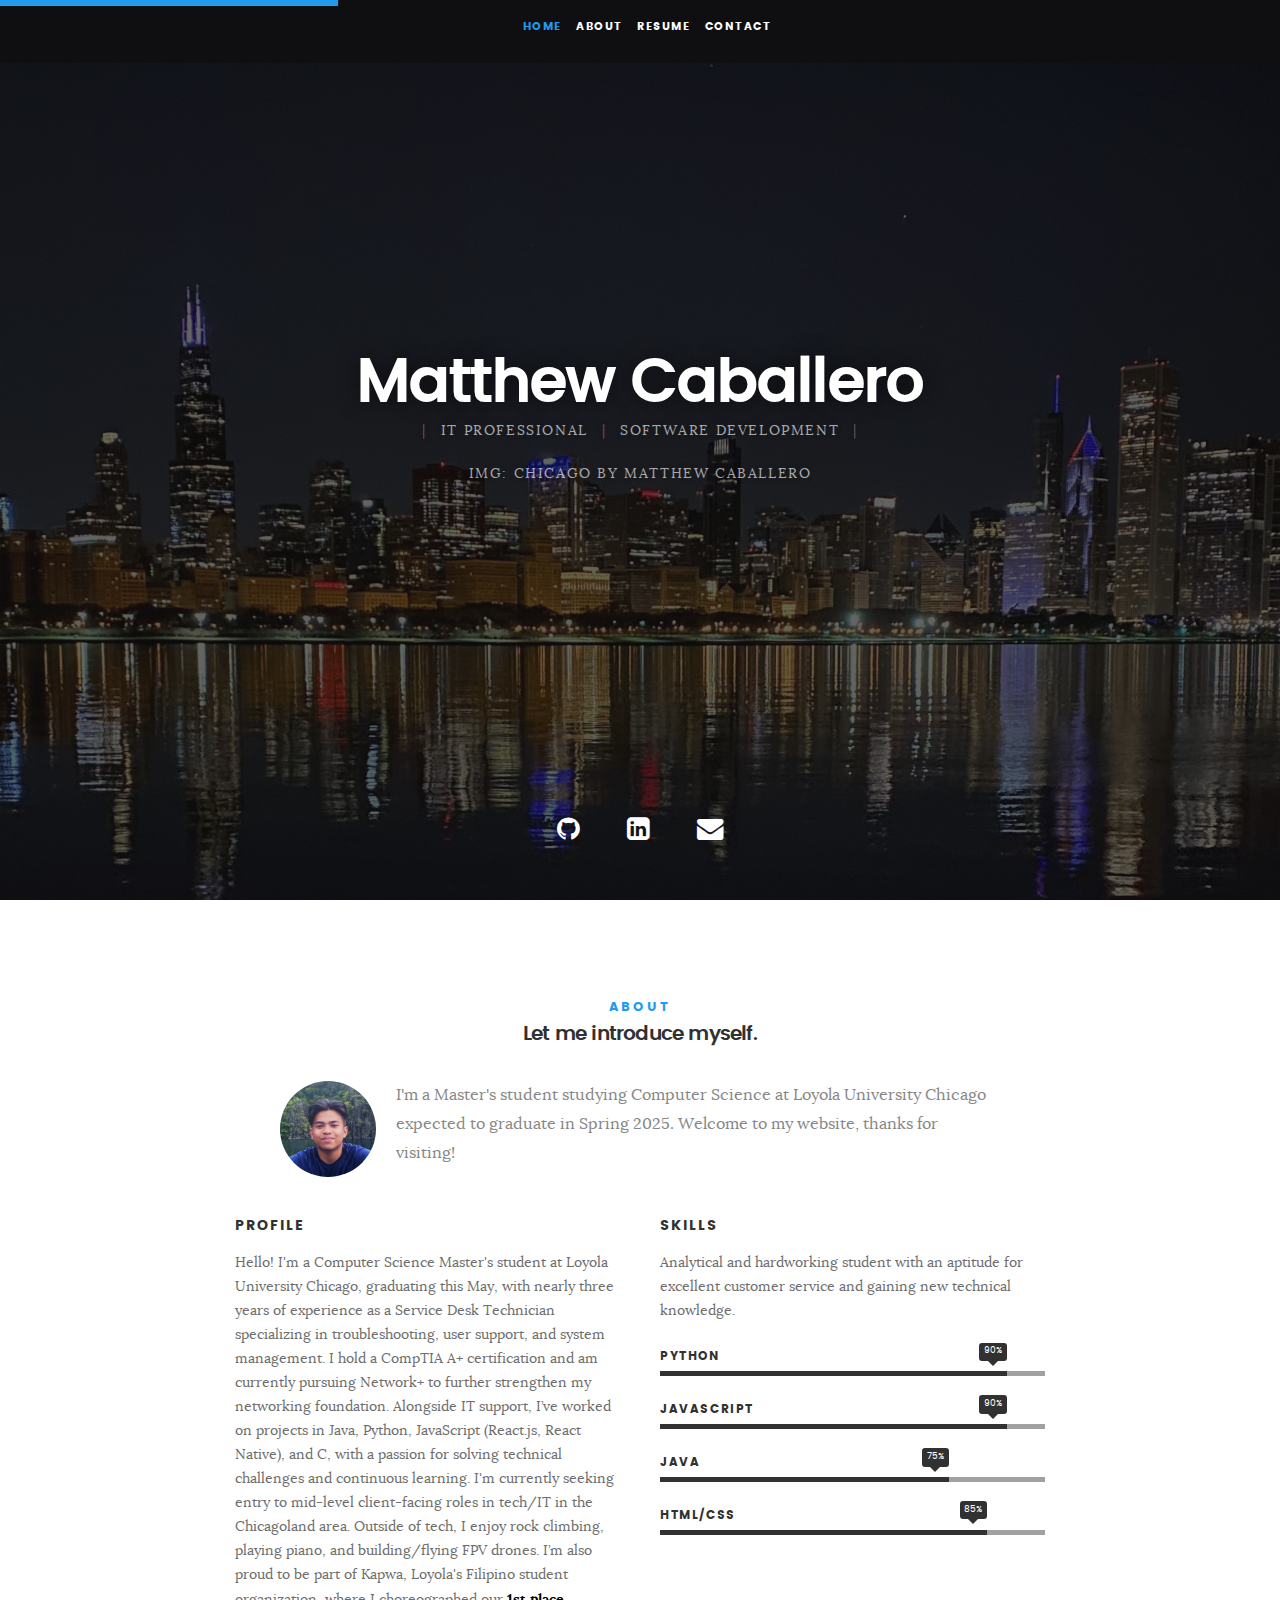
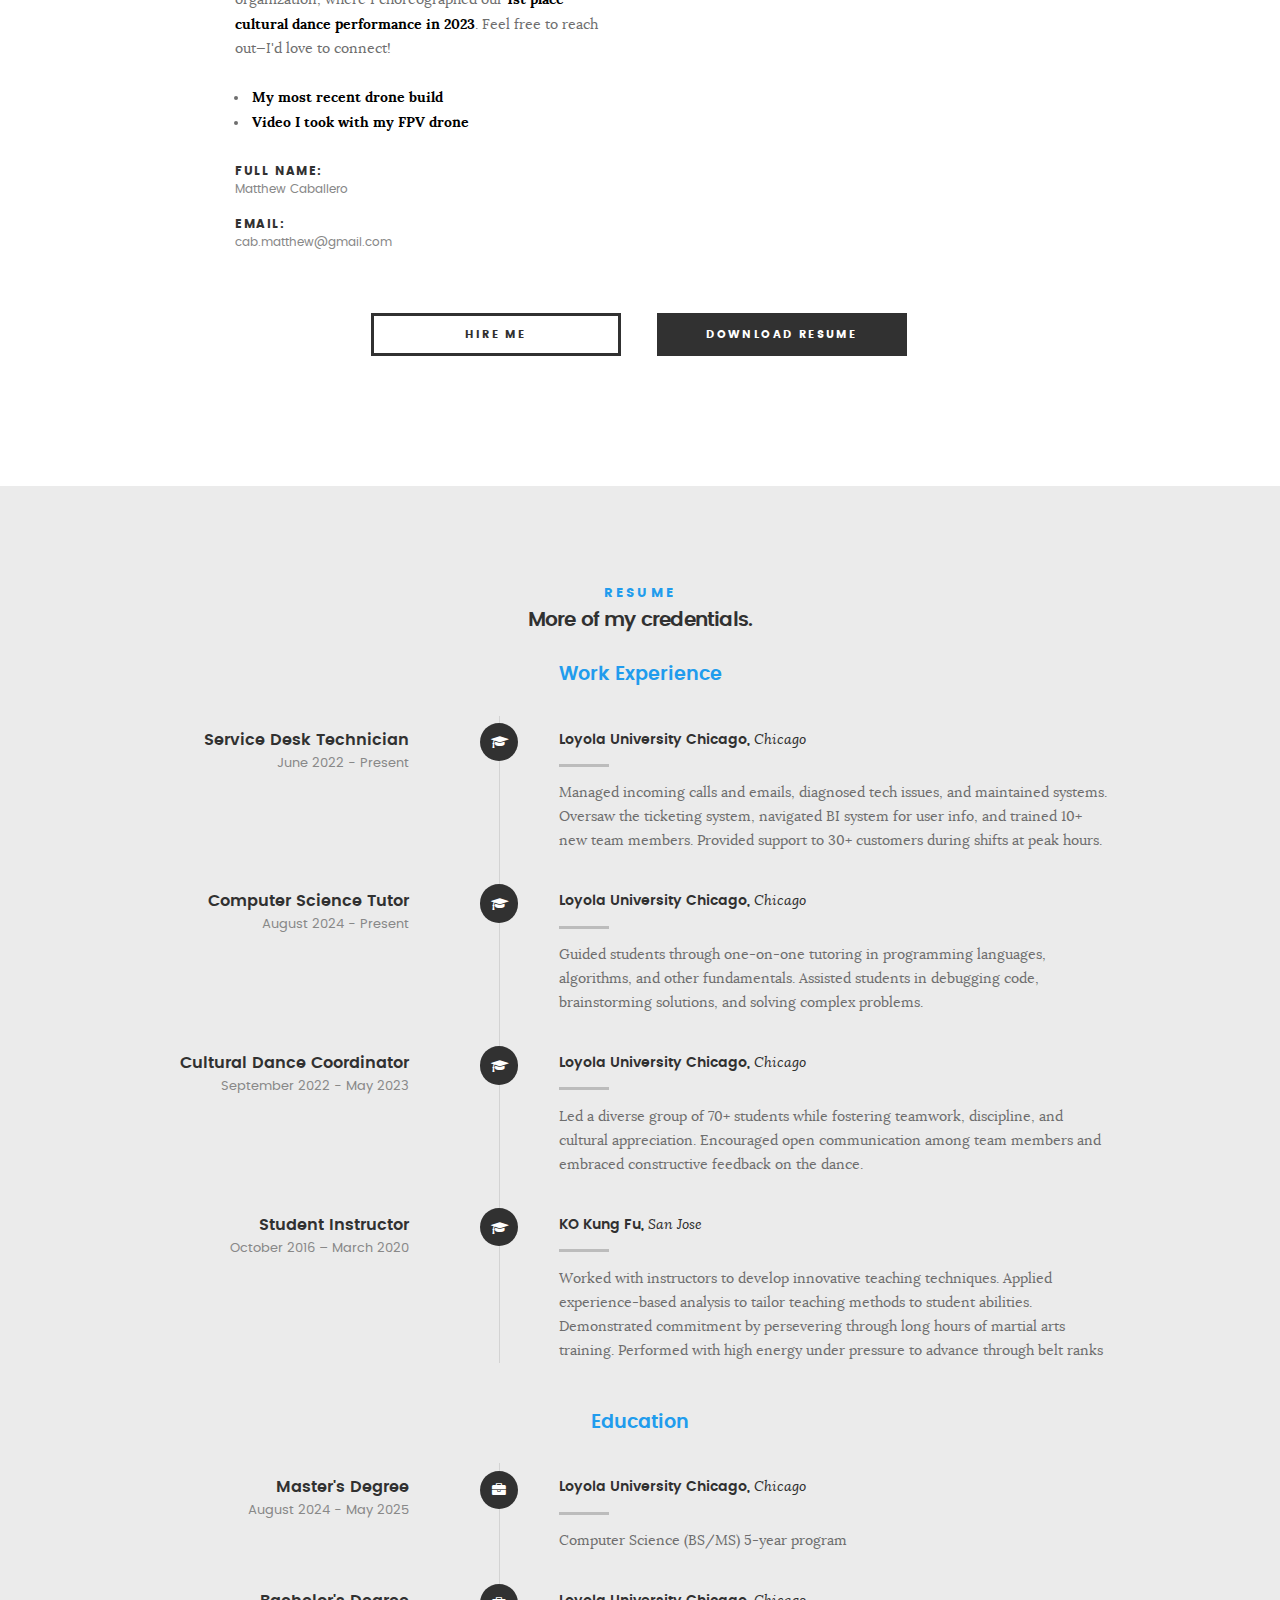
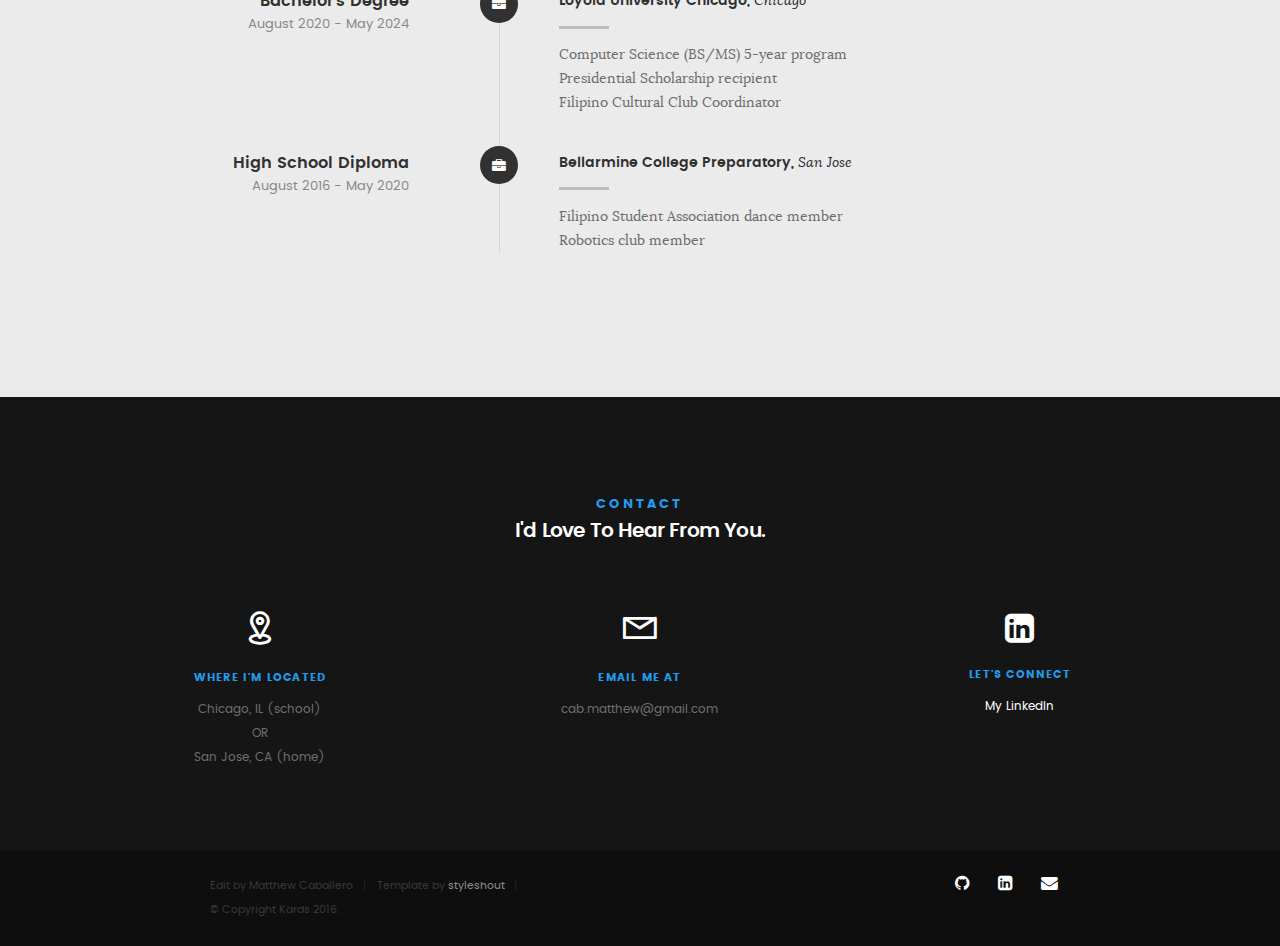
<file: index.html>
<!DOCTYPE html>
<!--[if IE 8 ]><html class="no-js oldie ie8" lang="en"> <![endif]-->
<!--[if IE 9 ]><html class="no-js oldie ie9" lang="en"> <![endif]-->
<!--[if (gte IE 9)|!(IE)]><!--><html class="no-js" lang="en"> <!--<![endif]-->
<head>

   <!--- basic page needs
   ================================================== -->
   <meta charset="utf-8">
	<title>Matthew Caballero</title>
	<meta name="description" content="">  
	<meta name="author" content="">

   <!-- mobile specific metas
   ================================================== -->
	<meta name="viewport" content="width=device-width, initial-scale=1, maximum-scale=1, height=device-height">

 	<!-- CSS
   ================================================== -->
   <link rel="stylesheet" href="css/base.css">  
   <link rel="stylesheet" href="css/main.css">
   <link rel="stylesheet" href="css/vendor.css">     

   <!-- script
   ================================================== -->   
	<script src="js/modernizr.js"></script>
	<script src="js/pace.min.js"></script>

   <!-- favicons
	================================================== -->
	<link rel="icon" type="image/png" href="turtle c.png">

</head>

<body id="top">

	<!-- header 
   ================================================== -->
   <header>   	
   	<div class="row">

   		<!-- <div class="top-bar"> -->
   			<!-- <a class="menu-toggle" href="#"><span>Menu</span></a> -->

	   		<!-- <div class="logo"> -->
		         <!-- <a href="index.html">KARDS</a> -->
		      <!-- </div>		       -->

		   	<nav id="main-nav-wrap">
					<ul class="main-navigation">
						<li class="current"><a class="smoothscroll"  href="#intro" title="">Home</a></li>
						<li><a class="smoothscroll"  href="#about" title="">About</a></li>
						<li><a class="smoothscroll"  href="#resume" title="">Resume</a></li>
						<!-- <li><a class="smoothscroll"  href="#portfolio" title="">Projects & Activities</a></li> -->
						<!-- <li><a class="smoothscroll"  href="#services" title="">Services</a></li>					 -->
						<li><a class="smoothscroll"  href="#contact" title="">Contact</a></li>	
					</ul>
				</nav>    		
   		<!-- </div> /top-bar  -->
   		
   	</div> <!-- /row --> 		
   </header> <!-- /header -->

	<!-- intro section
   ================================================== -->
   <section id="intro">   

   	<div class="intro-overlay"></div>	

   	<div class="intro-content">
   		<div class="row">

   			<div class="col-twelve">

	   			<h1>Matthew Caballero</h1>

	   			<p class="intro-position">
	   				<span>It Professional</span>
	   				<span>Software Development</span> 
	   			</p>
				<p class="intro-position">IMG: Chicago by Matthew Caballero</p>

	   		</div>  
   			
   		</div>   		 		
   	</div> <!-- /intro-content --> 

	
   	<ul class="intro-social">        
		<li><a target="_blank" href="https://github.com/cabmatthew"><i class="fa fa-github"></i></a></li>
		<li><a target="_blank" href="https://www.linkedin.com/in/matthew-caballero-734612210/"><i class="fa fa-linkedin-square"></i></a></li>
		<li><a target="_blank" href="mailto:cabmatthew@gmail.com"><i class="fa fa-envelope"></i></a></li>
      </ul> <!-- /intro-social -->      	

   </section> <!-- /intro -->


   <!-- about section
   ================================================== -->
   <section id="about">  

   	<div class="row section-intro">
   		<div class="col-twelve">

   			<h5>About</h5>
   			<h1>Let me introduce myself.</h1>

   			<div class="intro-info">

   				<img src="images/profile-pic.jpg" alt="Profile Picture">

   				<p class="lead" id="matt-bio">I'm a Master's student studying Computer Science at Loyola University Chicago expected to graduate in Spring 2025. Welcome to my website, thanks for visiting!</p>
   			</div>   			

   		</div>   		
   	</div> <!-- /section-intro -->

   	<div class="row about-content">

   		<div class="col-six tab-full">

   			<h3>Profile</h3>
   			<p>
				Hello! I'm a Computer Science Master's student at Loyola University Chicago, graduating this May, with nearly three years of experience as a Service Desk Technician specializing in troubleshooting, user support, and system management. I hold a CompTIA A+ certification and am currently pursuing Network+ to further strengthen my networking foundation. Alongside IT support, I’ve worked on projects in Java, Python, JavaScript (React.js, React Native), and C, with a passion for solving technical challenges and continuous learning. I'm currently seeking entry to mid-level client-facing roles in tech/IT in the Chicagoland area. Outside of tech, I enjoy rock climbing, playing piano, and building/flying FPV drones. I’m also proud to be part of Kapwa, Loyola's Filipino student organization, where I choreographed our <a target="_blank" href="https://youtu.be/0oPxiVbLs-E?si=hNJhaUFO_tsx75qA"><strong>1st place cultural dance performance in 2023</strong></a>. Feel free to reach out—I'd love to connect!
			</p>
				
			<p>
				<ul>
					<li><a target="_blank" href="https://rotorbuilds.com/build/31674"><strong>My most recent drone build</strong></a></li>

					<li><a target="_blank" href="https://www.youtube.com/watch?v=Br_KBZSzTB0&t=3s&ab_channel=MatthewCaballero"><strong>Video I took with my FPV drone</strong></a></li>
			</ul>
			</p>

   			<ul class="info-list">
   				<li>
   					<strong>Full name:</strong>
   					<span>Matthew Caballero</span>
   				</li>
   				<li>
   					<strong>Email:</strong>
   					<span>cab.matthew@gmail.com</span>
   				</li>

   			</ul> <!-- /info-list -->

   		</div>

   		<div class="col-six tab-full">

   			<h3>Skills</h3>
   			<p>Analytical and hardworking student with an aptitude for excellent customer service and gaining new technical knowledge.</p>

				<ul class="skill-bars">
				   <li>
				   	<div class="progress percent90"><span>90%</span></div>
				   	<strong>Python</strong>
				   </li>
				   <li>
				   	<div class="progress percent90"><span>90%</span></div>
				   	<strong>JavaScript</strong>
				   </li>
				   <li>
				   	<div class="progress percent75"><span>75%</span></div>
				   	<strong>Java</strong>
				   </li>
				   <li>
				   	<div class="progress percent85"><span>85%</span></div>
				   	<strong>HTML/CSS</strong>
				   </li>
      
				</ul> <!-- /skill-bars -->		

   		</div>

   	</div>

   	<div class="row button-section">
   		<div class="col-twelve">
   			<a href="#contact" title="Hire Me" class="button stroke smoothscroll">Hire Me</a>
   			<a href="MatthewCaballero_Resume.pdf" download="My Resume" title="Download Resume" class="button button-primary">Download Resume</a>
   		</div>   		
   	</div>

   </section> <!-- /process-->    


   <!-- resume Section
   ================================================== -->
	<section id="resume" class="grey-section">

		<div class="row section-intro">
   		<div class="col-twelve">

   			<h5>Resume</h5>
   			<h1>More of my credentials.</h1>
<!-- 
   			<p class="lead">Lorem ipsum Do commodo in proident enim in dolor cupidatat adipisicing dolore officia nisi aliqua incididunt Ut veniam lorem ipsum Consectetur ut in in eu do.</p> -->

   		</div>   		
   	</div> <!-- /section-intro--> 

   	<div class="row resume-timeline">

   		<div class="col-twelve resume-header">

   			<h2>Work Experience</h2>

   		</div> <!-- /resume-header -->

   		<div class="col-twelve">

   			<div class="timeline-wrap">

   				<div class="timeline-block">

	   				<div class="timeline-ico">
	   					<i class="fa fa-graduation-cap"></i>
	   				</div>

	   				<div class="timeline-header">
	   					<h3>Service Desk Technician</h3>
	   					<p>June 2022 - Present</p>
	   				</div>

	   				<div class="timeline-content">
	   					<h4>Loyola University Chicago, <em>Chicago</em></h4>
	   					<p>Managed incoming calls and emails, diagnosed tech issues, and maintained systems. Oversaw the ticketing system, navigated BI system for user info, and trained 10+ new team members. Provided support to 30+ customers during shifts at peak hours.
							</p>
	   				</div>

	   			</div> <!-- /timeline-block -->

				   <div class="timeline-block">

					<div class="timeline-ico">
						<i class="fa fa-graduation-cap"></i>
					</div>

					<div class="timeline-header">
						<h3>Computer Science Tutor</h3>
						<p>August 2024 - Present</p>
					</div>

					<div class="timeline-content">
						<h4>Loyola University Chicago, <em>Chicago</em></h4>
						<p>Guided students through one-on-one tutoring in programming languages, algorithms, and other fundamentals. Assisted students in debugging code, brainstorming solutions, and solving complex problems.
							
						 
						 </p>
					</div>

				</div> <!-- /timeline-block -->

	   			<div class="timeline-block">

	   				<div class="timeline-ico">
	   					<i class="fa fa-graduation-cap"></i>
	   				</div>

	   				<div class="timeline-header">
	   					<h3>Cultural Dance Coordinator</h3>
	   					<p>September 2022 - May 2023</p>
	   				</div>

	   				<div class="timeline-content">
	   					<h4>Loyola University Chicago, <em>Chicago</em></h4>
	   					<p>Led a diverse group of 70+ students while fostering teamwork, discipline, and cultural appreciation. Encouraged open communication among team members and embraced constructive feedback on the dance.
							
							</p>
	   				</div>

	   			</div> <!-- /timeline-block -->

	   			<div class="timeline-block">

	   				<div class="timeline-ico">
	   					<i class="fa fa-graduation-cap"></i>
	   				</div>

	   				<div class="timeline-header">
	   					<h3>Student Instructor</h3>
	   					<p>October 2016 – March 2020</p>
	   				</div>

	   				<div class="timeline-content">
	   					<h4>KO Kung Fu, <em>San Jose</em></h4>
	   					<p>Worked with instructors to develop innovative teaching techniques. Applied experience-based analysis to tailor teaching methods to student abilities. Demonstrated commitment by persevering through long hours of martial arts training. Performed with high energy under pressure to advance through belt ranks
							
							</p>
	   				</div>

	   			</div> <!-- /timeline-block -->

   			</div> <!-- /timeline-wrap -->   			

   		</div> <!-- /col-twelve -->
   		
   	</div> <!-- /resume-timeline -->
   	
   	<div class="row resume-timeline">

   		<div class="col-twelve resume-header">

   			<h2>Education</h2>

   		</div> <!-- /resume-header -->

   		<div class="col-twelve">

   			<div class="timeline-wrap">

   				<div class="timeline-block">

	   				<div class="timeline-ico">
	   					<i class="fa fa-briefcase"></i>
	   				</div>

	   				<div class="timeline-header">
	   					<h3>Master's Degree</h3>
	   					<p>August 2024 - May 2025</p>
	   				</div>

	   				<div class="timeline-content">
	   					<h4>Loyola University Chicago, <em>Chicago</em></h4>
	   					<p>Computer Science (BS/MS) 5-year program</p>
	   				</div>

	   			</div> <!-- /timeline-block -->

	   			<div class="timeline-block">

	   				<div class="timeline-ico">
	   					<i class="fa fa-briefcase"></i>
	   				</div>

	   				<div class="timeline-header">
	   					<h3>Bachelor's Degree</h3>
	   					<p>August 2020 - May 2024</p>
	   				</div>

	   				<div class="timeline-content">
	   					<h4>Loyola University Chicago, <em>Chicago</em></h4>
	   					<p>Computer Science (BS/MS) 5-year program <br>
							Presidential Scholarship recipient <br>
							Filipino Cultural Club Coordinator  <br>
							</p>
	   				</div>

	   			</div> <!-- /timeline-block -->

	   			<div class="timeline-block">

	   				<div class="timeline-ico">
	   					<i class="fa fa-briefcase"></i>
	   				</div>

	   				<div class="timeline-header">
	   					<h3>High School Diploma</h3>
	   					<p>August 2016 - May 2020</p>
	   				</div>

	   				<div class="timeline-content">
	   					<h4>Bellarmine College Preparatory, <em>San Jose</em></h4>
	   					<p>Filipino Student Association dance member <br>
Robotics club member
</p>
	   				</div>

	   			</div> <!-- /timeline-block -->

   			</div> <!-- /timeline-wrap -->   			

   		</div> <!-- /col-twelve -->
   		
   	</div> <!-- /resume-timeline -->
		
	</section> <!-- /features -->




	

	
	

	
   <!-- contact
   ================================================== -->
	<section id="contact">

		<div class="row section-intro">
   		<div class="col-twelve">

   			<h5>Contact</h5>
   			<h1>I'd Love To Hear From You.</h1>

   		

   		</div> 
   	</div> <!-- /section-intro -->

   	<div class="row contact-form">

   		<div class="col-twelve">

            

            <!-- contact-warning -->
            <div id="message-warning">            	
            </div>            
            <!-- contact-success -->
      		<div id="message-success">
               <i class="fa fa-check"></i>Your message was sent, thank you!<br>
      		</div>

         </div> <!-- /col-twelve -->
   		
   	</div> <!-- /contact-form -->

   	<div class="row contact-info">

   		<div class="col-four tab-full">

   			<div class="icon">
   				<i class="icon-pin"></i>
   			</div>

   			<h5>Where I'm located</h5>

   			<p>
            Chicago, IL (school)<br>
			OR <br>
			San Jose, CA (home)
            </p>

   		</div>

   		<div class="col-four tab-full collapse">

   			<div class="icon">
   				<i class="icon-mail"></i>
   			</div>

   			<h5>Email Me At</h5>

   			<p>cab.matthew@gmail.com		     
			   </p>

   		</div>

   		<div class="col-four tab-full">
			<div class="icon">
				<a id="link" target="_blank"><i class="fa fa-linkedin-square"></i></a>
   			</div>
			<h5>Let's Connect</h5>

   			<p><a id="linklink" target="_blank" href="https://www.linkedin.com/in/matthew-caballero-734612210/">My LinkedIn</a>
			   </p>
			   
   		</div>
   		
   	</div> <!-- /contact-info -->
		
	</section> <!-- /contact -->


   <!-- footer
   ================================================== -->

   <footer>
     	<div class="row">

     		<div class="col-six tab-full pull-right social">

     			<ul class="footer-social">        
			      <li><a target="_blank" href="https://github.com/cabmatthew"><i class="fa fa-github"></i></a></li>
			      <li><a target="_blank" href="https://www.linkedin.com/in/matthew-caballero-734612210/"><i class="fa fa-linkedin-square"></i></a></li>
			      <li><a target="_blank" href="mailto:cabmatthew@gmail.com"><i class="fa fa-envelope"></i></a></li>
			   </ul> 
	      		
	      </div>

      	<div class="col-six tab-full">
	      	<div id="copee" class="copyright">
		        	
		        	<span>Edit by Matthew Caballero</span>
					<span>Template by <a href="http://www.styleshout.com/">styleshout</a></span>
				<span>© Copyright Kards 2016.</span> 	         	
		         </div>		                  
	      	</div>

	      	<div id="go-top">
		         <a class="smoothscroll" title="Back to Top" href="#top"><i class="fa fa-long-arrow-up"></i></a>
		      </div>

      	</div> <!-- /row -->     	
   </footer>  

   <div id="preloader"> 
    	<div id="loader"></div>
   </div> 

   <!-- Java Script
   ================================================== --> 
   <script src="js/jquery-2.1.3.min.js"></script>
   <script src="js/plugins.js"></script>
   <script src="js/main.js"></script>

</body>

</html>
</file>
<file: css/base.css>
/**
 * =================================================================== 
 *
 *  Kards v1.0 Base Stylesheet
 *  url: styleshout.com
 *  03-01-2016
 *  ------------------------------------------------------------------
 *  TOC:
 *  01. reset
 *  02. basic/base setup styles
 *  03. grid
 *  04. MISC
 *
 * =================================================================== 
 */

/** 
 * ===================================================================
 * 01. reset - normalize.css v3.0.2 | MIT License | git.io/normalize
 *
 * ------------------------------------------------------------------- 
 */
html {
	font-family: sans-serif;
	-ms-text-size-adjust: 100%;
	-webkit-text-size-adjust: 100%;
}

body {
	margin: 0;
}

article,
aside,
details,
figcaption,
figure,
footer,
header,
hgroup,
main,
menu,
nav,
section,
summary {
	display: block;
}

audio,
canvas,
progress,
video {
	display: inline-block;
	vertical-align: baseline;
}

audio:not([controls]) {
	display: none;
	height: 0;
}

[hidden],
template {
	display: none;
}

a {
	background: transparent;
}

a:active,
a:hover {
	outline: 0;
}

abbr[title] {
	border-bottom: 1px dotted;
}

b,
strong {
	font-weight: bold;
}

dfn {
	font-style: italic;
}

h1 {
	font-size: 2em;
	margin: 0.67em 0;
}

mark {
	background: #ff0;
	color: #000;
}

small {
	font-size: 80%;
}

sub,
sup {
	font-size: 75%;
	line-height: 0;
	position: relative;
	vertical-align: baseline;
}

sup {
	top: -0.5em;
}

sub {
	bottom: -0.25em;
}

img {
	border: 0;
}

svg:not(:root) {
	overflow: hidden;
}

figure {
	margin: 1em 40px;
}

hr {
	-moz-box-sizing: content-box;
	box-sizing: content-box;
	height: 0;
}

pre {
	overflow: auto;
}

code,
kbd,
pre,
samp {
	font-family: monospace, monospace;
	font-size: 1em;
}

button,
input,
optgroup,
select,
textarea {
	color: inherit;
	font: inherit;
	margin: 0;
}

button {
	overflow: visible;
}

button,
select {
	text-transform: none;
}

button,
html input[type="button"],
input[type="reset"],
input[type="submit"] {
	-webkit-appearance: button;
	cursor: pointer;
}

button[disabled],
html input[disabled] {
	cursor: default;
}

button::-moz-focus-inner,
input::-moz-focus-inner {
	border: 0;
	padding: 0;
}

input {
	line-height: normal;
}

input[type="checkbox"],
input[type="radio"] {
	box-sizing: border-box;
	padding: 0;
}

input[type="number"]::-webkit-inner-spin-button,
input[type="number"]::-webkit-outer-spin-button {
	height: auto;
}

input[type="search"] {
	-webkit-appearance: textfield;
	-moz-box-sizing: content-box;
	-webkit-box-sizing: content-box;
	box-sizing: content-box;
}

input[type="search"]::-webkit-search-cancel-button,
input[type="search"]::-webkit-search-decoration {
	-webkit-appearance: none;
}

fieldset {
	border: 1px solid #c0c0c0;
	margin: 0 2px;
	padding: 0.35em 0.625em 0.75em;
}

legend {
	border: 0;
	padding: 0;
}

textarea {
	overflow: auto;
}

optgroup {
	font-weight: bold;
}

table {
	border-collapse: collapse;
	border-spacing: 0;
}

td,
th {
	padding: 0;
}

/** 
 * ===================================================================
 * 02. basic/base setup styles - (_basic.scss)
 *
 * ------------------------------------------------------------------- 
 */
html {
	font-size: 62.5%;
	box-sizing: border-box;
}

*,
*::before,
*::after {
	box-sizing: inherit;
}

body {
	font-weight: normal;
	line-height: 1;
	text-rendering: optimizeLegibility;
	word-wrap: break-word;
	-webkit-overflow-scrolling: touch;
	-webkit-text-size-adjust: none;
}

body,
input,
button {
	-moz-osx-font-smoothing: grayscale;
	-webkit-font-smoothing: antialiased;
}

/**
 * Media - (_basic.scss)
 * ------------------------------------------------------------------- 
 */
img,
video {
	max-width: 100%;
	height: auto;
}

/**
 * Typography resets - (_basic.scss)
 * ------------------------------------------------------------------- 
 */
div,
dl,
dt,
dd,
ul,
ol,
li,
h1,
h2,
h3,
h4,
h5,
h6,
pre,
form,
p,
blockquote,
th,
td {
	margin: 0;
	padding: 0;
}

h1,
h2,
h3,
h4,
h5,
h6 {
	-webkit-font-variant-ligatures: common-ligatures;
	-moz-font-variant-ligatures: common-ligatures;
	font-variant-ligatures: common-ligatures;
	text-rendering: optimizeLegibility;
}

em,
i {
	font-style: italic;
	line-height: inherit;
}

strong,
b {
	font-weight: bold;
	line-height: inherit;
}

small {
	font-size: 60%;
	line-height: inherit;
}

ol,
ul {
	list-style: none;
}

li {
	display: block;
}

/**
 * links - (_basic.scss)
 * ------------------------------------------------------------------- 
 */
a {
	text-decoration: none;
	line-height: inherit;
}

a img {
	border: none;
}

/**
 * inputs - (_basic.scss)
 * ------------------------------------------------------------------- 
 */
fieldset {
	margin: 0;
	padding: 0;
}

input[type="email"],
input[type="number"],
input[type="search"],
input[type="text"],
input[type="tel"],
input[type="url"],
input[type="password"],
textarea {
	-webkit-appearance: none;
	-moz-appearance: none;
	-ms-appearance: none;
	-o-appearance: none;
	appearance: none;
}

/** 
 * ===================================================================
 * 03. grid - (_grid.scss)
 *
 * ------------------------------------------------------------------- 
 */
.row {
	width: 94%;
	max-width: 1140px;
	margin: 0 auto;
}

.row:before,
.row:after {
	content: "";
	display: table;
}

.row:after {
	clear: both;
}

.row .row {
	width: auto;
	max-width: none;
	margin-left: -20px;
	margin-right: -20px;
}

[class*="col-"],
.bgrid {
	float: left;
}

[class*="col-"] + [class*="col-"].end {
	float: right;
}

[class*="col-"] {
	padding: 0 20px;
}

.col-one {
	width: 8.33333%;
}

.col-two,
.col-1-6 {
	width: 16.66667%;
}

.col-three,
.col-1-4 {
	width: 25%;
}

.col-four,
.col-1-3 {
	width: 33.33333%;
}

.col-five {
	width: 41.66667%;
}

.col-six,
.col-1-2 {
	width: 50%;
}

.col-seven {
	width: 58.33333%;
}

.col-eight,
.col-2-3 {
	width: 66.66667%;
}

.col-nine,
.col-3-4 {
	width: 75%;
}

.col-ten,
.col-5-6 {
	width: 83.33333%;
}

.col-eleven {
	width: 91.66667%;
}

.col-twelve,
.col-full {
	width: 100%;
}

/**
 * small screens - (_grid.scss)
 * --------------------------------------------------------------- 
 */
@media screen and (max-width:1024px) {
	.row .row {
		margin-left: -18px;
		margin-right: -18px;
	}

	[class*="col-"] {
		padding: 0 18px;
	}

}

/**
 * tablets - (_grid.scss)
 * --------------------------------------------------------------- 
 */
@media screen and (max-width:768px) {
	.row {
		width: auto;
		padding-left: 30px;
		padding-right: 30px;
	}

	.row .row {
		padding-left: 0;
		padding-right: 0;
		margin-left: -15px;
		margin-right: -15px;
	}

	[class*="col-"] {
		padding: 0 15px;
	}

	.tab-1-4 {
		width: 25%;
	}

	.tab-1-3 {
		width: 33.33333%;
	}

	.tab-1-2 {
		width: 50%;
	}

	.tab-2-3 {
		width: 66.66667%;
	}

	.tab-3-4 {
		width: 75%;
	}

	.tab-full {
		width: 100%;
	}

}

/**
 * large mobile devices - (_grid.scss)
 * --------------------------------------------------------------- 
 */
@media screen and (max-width:600px) {
	.row {
		padding-left: 25px;
		padding-right: 25px;
	}

	.row .row {
		margin-left: -10px;
		margin-right: -10px;
	}

	[class*="col-"] {
		padding: 0 10px;
	}

	.mob-1-4 {
		width: 25%;
	}

	.mob-1-2 {
		width: 50%;
	}

	.mob-3-4 {
		width: 75%;
	}

	.mob-full {
		width: 100%;
	}

}

/**
 * small mobile devices - (_grid.scss)
 * --------------------------------------------------------------- 
 */
@media screen and (max-width:400px) {
	.row .row {
		padding-left: 0;
		padding-right: 0;
		margin-left: 0;
		margin-right: 0;
	}

	[class*="col-"] {
		width: 100% !important;
		float: none !important;
		clear: both !important;
		margin-left: 0;
		margin-right: 0;
		padding: 0;
	}

	[class*="col-"] + [class*="col-"].end {
		float: none;
	}

}

/** 
 * ===================================================================
 * block grids - (_grid.scss)
 *
 * ------------------------------------------------------------------- 
 */
[class*="block-"]:before,
[class*="block-"]:after {
	content: "";
	display: table;
}

[class*="block-"]:after {
	clear: both;
}

.block-1-6 .bgrid {
	width: 16.66667%;
}

.block-1-4 .bgrid {
	width: 25%;
}

.block-1-3 .bgrid {
	width: 33.33333%;
}

.block-1-2 .bgrid {
	width: 50%;
}

/**
 * Clearing for block grid columns. Allow columns with 
 * different heights to align properly.
 */
.block-1-6 .bgrid:nth-child(6n+1),
.block-1-4 .bgrid:nth-child(4n+1),
.block-1-3 .bgrid:nth-child(3n+1),
.block-1-2 .bgrid:nth-child(2n+1) {
	clear: both;
}

/**
 * small screens - (_grid.scss)
 * --------------------------------------------------------------- 
 */
@media screen and (max-width:1024px) {
	.block-s-1-6 .bgrid {
		width: 16.66667%;
	}

	.block-s-1-4 .bgrid {
		width: 25%;
	}

	.block-s-1-3 .bgrid {
		width: 33.33333%;
	}

	.block-s-1-2 .bgrid {
		width: 50%;
	}

	.block-s-full .bgrid {
		width: 100%;
		clear: both;
	}

	[class*="block-s-"] .bgrid:nth-child(n) {
		clear: none;
	}

	.block-s-1-6 .bgrid:nth-child(6n+1),
	.block-s-1-4 .bgrid:nth-child(4n+1),
	.block-s-1-3 .bgrid:nth-child(3n+1),
	.block-s-1-2 .bgrid:nth-child(2n+1) {
		clear: both;
	}

}

/**
 * tablets - (_grid.scss)
 * --------------------------------------------------------------- 
 */
@media screen and (max-width:768px) {
	.block-tab-1-6 .bgrid {
		width: 16.66667%;
	}

	.block-tab-1-4 .bgrid {
		width: 25%;
	}

	.block-tab-1-3 .bgrid {
		width: 33.33333%;
	}

	.block-tab-1-2 .bgrid {
		width: 50%;
	}

	.block-tab-full .bgrid {
		width: 100%;
		clear: both;
	}

	[class*="block-tab-"] .bgrid:nth-child(n) {
		clear: none;
	}

	.block-tab-1-6 .bgrid:nth-child(6n+1),
	.block-tab-1-4 .bgrid:nth-child(4n+1),
	.block-tab-1-3 .bgrid:nth-child(3n+1),
	.block-tab-1-2 .bgrid:nth-child(2n+1) {
		clear: both;
	}

}

/**
 * large mobile devices - (_grid.scss)
 * --------------------------------------------------------------- 
 */
@media screen and (max-width:600px) {
	.block-mob-1-6 .bgrid {
		width: 16.66667%;
	}

	.block-mob-1-4 .bgrid {
		width: 25%;
	}

	.block-mob-1-3 .bgrid {
		width: 33.33333%;
	}

	.block-mob-1-2 .bgrid {
		width: 50%;
	}

	.block-mob-full .bgrid {
		width: 100%;
		clear: both;
	}

	[class*="block-mob-"] .bgrid:nth-child(n) {
		clear: none;
	}

	.block-mob-1-6 .bgrid:nth-child(6n+1),
	.block-mob-1-4 .bgrid:nth-child(4n+1),
	.block-mob-1-3 .bgrid:nth-child(3n+1),
	.block-mob-1-2 .bgrid:nth-child(2n+1) {
		clear: both;
	}

}

/**
 * stack on small mobile devices - (_grid.scss)
 * --------------------------------------------------------------- 
 */
@media screen and (max-width:400px) {
	.stack .bgrid {
		width: 100% !important;
		float: none !important;
		clear: both !important;
		margin-left: 0;
		margin-right: 0;
	}

}

/** 
 * ===================================================================
 * 04. MISC  - (_grid.scss)
 *
 * ------------------------------------------------------------------- 
 */

/**
 * Clearing - (http://nicolasgallagher.com/micro-clearfix-hack/
 */
.group:before,
.group:after {
	content: "";
	display: table;
}

.group:after {
	clear: both;
}

/**
 * Misc Helper Styles 
 */
.hide {
	display: none;
}

.invisible {
	visibility: hidden;
}

.antialiased {
	-webkit-font-smoothing: antialiased;
	-moz-osx-font-smoothing: grayscale;
}

.remove-bottom {
	margin-bottom: 0;
}

.half-bottom {
	margin-bottom: 1.5rem !important;
}

.add-bottom {
	margin-bottom: 3rem !important;
}

.no-border {
	border: none;
}

.full-width {
	width: 100%;
}

.text-center {
	text-align: center;
}

.text-left {
	text-align: left;
}

.text-right {
	text-align: right;
}

.pull-left {
	float: left;
}

.pull-right {
	float: right;
}

.align-center {
	margin-left: auto;
	margin-right: auto;
	text-align: center;
}

/*# sourceMappingURL=base.css.map */
</file>
<file: css/main.css>
/**
 * =================================================================== 
 *
 *  Kards v1.0 Main Stylesheet
 *  url: styleshout.com
 *  03-01-2016
 *  ------------------------------------------------------------------
 *  TOC:
 *  01. webfonts and iconfonts
 *  02. base style overrides
 *  03. typography & general theme styles
 *  04. preloader
 *  05. forms
 *  06. buttons 
 *  07. other components
 *  08. common styles
 *  09. header styles
 *  10. intro
 *  11. about
 *  12. resume
 *  13. portfolio
 *  14. call-to-action section
 *  15. services
 *  16. stats
 *  17. contact
 *  18. footer
 *
 * =================================================================== 
 */


/** 
 * ===================================================================
 * 01. webfonts and iconfonts - (_document-setup.scss)
 *
 * ------------------------------------------------------------------- 
 */
@import url("fonts.css");
@import url("font-awesome/css/font-awesome.min.css");
@import url("micons/micons.css");


/** 
 * ===================================================================
 * 02. base style overrides - (_document-setup.scss)
 *
 * ------------------------------------------------------------------- 
 */
html {
	font-size: 8px;
}

@media only screen and (max-width:1024px) {
	html {
		font-size: 9.411764705882353px;
	}
}
@media only screen and (max-width:768px) {
	html {
		font-size: 10px;
	}
}
@media only screen and (max-width:400px) {
	html {
		font-size: 9.411764705882353px;
	}
}

html, body {
	height: 100%;
}
body {
	background: #151515;
	font-family: "lora-regular", serif;
	font-size: 1.7rem;
	line-height: 3rem;
	color: #6e6e6e;
}

/**
 * links - (_document-setup.scss)
 * -------------------------------------------------------------------
 */
a, a:visited {
	color: #000000;
	-moz-transition: all 0.3s ease-in-out;
	-o-transition: all 0.3s ease-in-out;
	-webkit-transition: all 0.3s ease-in-out;
	-ms-transition: all 0.3s ease-in-out;
	transition: all 0.3s ease-in-out;
}
a:hover, a:focus, a:active {
	color: #219ced;
	outline: 0;
}

/** 
 * ===================================================================
 * 03. typography & general theme styles - (_document-setup.scss)
 *
 * ------------------------------------------------------------------- 
 */
h1, h2, h3, h4, h5, h6, .h01, .h02, .h03, .h04, .h05, .h06 {
	font-family: "poppins-semibold", sans-serif;
	color: #313131;
	font-style: normal;
	text-rendering: optimizeLegibility;
	margin-bottom: 2.1rem;
}
h3, .h03, h4, .h04 {
	margin-bottom: 1.8rem;
}
h5, .h05, h6, .h06 {
	font-family: "poppins-bold";
	margin-bottom: 1.2rem;
}
h1, .h01 {
	font-size: 3.1rem;
	line-height: 1.355;
	letter-spacing: -.1rem;
}
@media only screen and (max-width:600px) {
	h1, .h01 {
		font-size: 2.6rem;
		letter-spacing: -.07rem;
	}
}
h2, .h02 {
	font-size: 2.4rem;
	line-height: 1.25;
}
h3, .h03 {
	font-size: 2rem;
	line-height: 1.5;
}
h4, .h04 {
	font-size: 1.7rem;
	line-height: 1.765;
}
h5, .h05 {
	font-size: 1.4rem;
	line-height: 1.714;
	text-transform: uppercase;
	letter-spacing: .15rem;
}
h6, .h06 {
	font-size: 1.3rem;
	line-height: 1.846;
	text-transform: uppercase;
	letter-spacing: .15rem;
}
p img {
	margin: 0;
}
p.lead {
	font-family: "lora-regular", serif;
	font-size: 2rem;
	line-height: 1.8;
	color: #888888;
}
@media only screen and (max-width:768px) {
	p.lead {
		font-size: 1.7rem;
	}
}
em, i, strong, b {
	font-size: 1.7rem;
	line-height: 3rem;
	font-style: normal;
	font-weight: normal;
}
em, i {
	font-family: "lora-italic", serif;
}
strong, b {
	font-family: "lora-bold", serif;
}
small {
	font-size: 1.2rem;
	line-height: inherit;
}
blockquote {
	margin: 3rem 0;
	padding-left: 4rem;
	position: relative;
}
blockquote:before {
	content: "\201C";
	font-size: 8rem;
	line-height: 0px;
	margin: 0;
	color: #313131;
	font-family: arial, sans-serif;
	position: absolute;
	top: 3rem;
	left: 0;
}
blockquote p {
	font-family: georgia, serif;
	font-style: italic;
	padding: 0;
	font-size: 1.9rem;
	line-height: 1.737;
}
blockquote cite {
	display: block;
	font-size: 1.3rem;
	font-style: normal;
	line-height: 1.616;
}
blockquote cite:before {
	content: "\2014 \0020";
}
blockquote cite a, blockquote cite a:visited {
	color: #888888;
	border: none;
}
abbr {
	font-family: "poppins-bold", serif;
	font-variant: small-caps;
	text-transform: lowercase;
	letter-spacing: .05rem;
	color: #888888;
}
var, kbd, samp, code, pre {
	font-family: Consolas, "Andale Mono", Courier, "Courier New", monospace;
}
pre {
	padding: 2.4rem 3rem 3rem;
	background: #F1F1F1;
}
code {
	font-size: 1.4rem;
	margin: 0 .2rem;
	padding: .3rem .6rem;
	white-space: nowrap;
	background: #F1F1F1;
	border: 1px solid #E1E1E1;
	border-radius: 3px;
}
pre > code {
	display: block;
	white-space: pre;
	line-height: 2;
	padding: 0;
	margin: 0;
}
pre.prettyprint > code {
	border: none;
}
del {
	text-decoration: line-through;
}
abbr[title], dfn[title] {
	border-bottom: 1px dotted;
	cursor: help;
}
mark {
	background: #FFF49B;
	color: #000;
}
hr {
	border: solid #d2d2d2;
	border-width: 1px 0 0;
	clear: both;
	margin: 2.4rem 0 1.5rem;
	height: 0;
}

/**
 * Lists - (_document-setup.scss)  
 * -------------------------------------------------------------------
 */
ol {
	list-style: decimal;
}
ul {
	list-style: disc;
}
li {
	display: list-item;
}
ol, ul {
	margin-left: 1.7rem;
}
ul li {
	padding-left: .4rem;
}
ul ul, ul ol, ol ol, ol ul {
	margin: .6rem 0 .6rem 1.7rem;
}
ul.disc li {
	display: list-item;
	list-style: none;
	padding: 0 0 0 .8rem;
	position: relative;
}
ul.disc li::before {
	content: "";
	display: inline-block;
	width: 8px;
	height: 8px;
	border-radius: 50%;
	background: #219ced;
	position: absolute;
	left: -17px;
	top: 11px;
	vertical-align: middle;
}
dt {
	margin: 0;
	color: #219ced;
}
dd {
	margin: 0 0 0 2rem;
}

/**
 * tables - (_document-setup.scss)  
 * -------------------------------------------------------------------
 */
table {
	border-width: 0;
	width: 100%;
	max-width: 100%;
	font-family: "lora-regular", sans-serif;
}
th, td {
	padding: 1.5rem 3rem;
	text-align: left;
	border-bottom: 1px solid #E8E8E8;
}
th {
	color: #313131;
	font-family: "poppins-bold", sans-serif;
}
td {
	line-height: 1.5;
}
th:first-child, td:first-child {
	padding-left: 0;
}
th:last-child, td:last-child {
	padding-right: 0;
}
.table-responsive {
	overflow-x: auto;
	-webkit-overflow-scrolling: touch;
}

/**
 * Spacing - (_document-setup.scss)  
 * -------------------------------------------------------------------
 */
button, .button {
	margin-bottom: 1.2;
}
fieldset {
	margin-bottom: 1.5rem;
}
input,
textarea,
select,
pre,
blockquote,
figure,
table,
p,
ul,
ol,
dl,
form,
.fluid-video-wrapper,
.ss-custom-select {
	margin-bottom: 3rem;
}

/**
 * floated image - (_document-setup.scss)  
 * -------------------------------------------------------------------
 */
img.pull-right {
	margin: .9rem 0 0 2.4rem;
}
img.pull-left {
	margin: .9rem 2.4rem 0 0;
}

/**
 * block grid paddings - (_document-setup.scss) 
 * -------------------------------------------------------------------
 */
.bgrid {
	padding: 0 20px;
}
@media only screen and (max-width:1024px) {
	.bgrid {
		padding: 0 18px;
	}
}
@media only screen and (max-width:768px) {
	.bgrid {
		padding: 0 15px;
	}
}
@media only screen and (max-width:600px) {
	.bgrid {
		padding: 0 10px;
	}
}
@media only screen and (max-width:400px) {
	.bgrid {
		padding: 0;
	}
}

/**
 * pace.js styles - minimal  - (_document-setup.scss)
 * -------------------------------------------------------------------
 */
.pace {
	-webkit-pointer-events: none;
	pointer-events: none;
	-webkit-user-select: none;
	-moz-user-select: none;
	user-select: none;
}
.pace-inactive {
	display: none;
}
.pace .pace-progress {
	background: #219ced;
	position: fixed;
	z-index: 900;
	top: 0;
	right: 100%;
	width: 100%;
	height: 6px;
}

/** 
 * ===================================================================
 * 04. preloader - (_preloader-1.scss)
 *
 * ------------------------------------------------------------------- 
 */
#preloader {
	position: fixed;
	top: 0;
	left: 0;
	right: 0;
	bottom: 0;
	background: #151515;
	z-index: 800;
	height: 100%;
	width: 100%;
}
.no-js #preloader, .oldie #preloader {
	display: none;
}
#loader {
	position: absolute;
	left: 50%;
	top: 50%;
	width: 60px;
	height: 60px;
	margin: -30px 0 0 -30px;
	padding: 0;
}
#loader:before {
	content: "";
	border-top: 11px solid rgba(255, 255, 255, 0.1);
	border-right: 11px solid rgba(255, 255, 255, 0.1);
	border-bottom: 11px solid rgba(255, 255, 255, 0.1);
	border-left: 11px solid #219ced;
	-webkit-animation: load 1.1s infinite linear;
	animation: load 1.1s infinite linear;
	display: block;
	border-radius: 50%;
	width: 60px;
	height: 60px;
}
@-webkit-keyframes load {
	0% {
		-webkit-transform: rotate(0deg);
		transform: rotate(0deg);
	}
	100% {
		-webkit-transform: rotate(360deg);
		transform: rotate(360deg);
	}
}
@keyframes load {
	0% {
		-webkit-transform: rotate(0deg);
		transform: rotate(0deg);
	}
	100% {
		-webkit-transform: rotate(360deg);
		transform: rotate(360deg);
	}
}

/** 
 * ===================================================================
 * 05. forms - (_forms.scss)
 *
 * ------------------------------------------------------------------- 
 */
fieldset {
	border: none;
}
input[type="email"],
input[type="number"],
input[type="search"],
input[type="text"],
input[type="tel"],
input[type="url"],
input[type="password"],
textarea,
select {
	display: block;
	height: 6rem;
	padding: 1.5rem 0;
	border: 0;
	outline: none;
	vertical-align: middle;
	color: #313131;
	font-family: "poppins-regular", sans-serif;
	font-size: 1.5rem;
	line-height: 3rem;
	max-width: 100%;
	background: transparent;
	border-bottom: 1px solid rgba(0, 0, 0, 0.3);
	-moz-transition: all 0.3s ease-in-out;
	-o-transition: all 0.3s ease-in-out;
	-webkit-transition: all 0.3s ease-in-out;
	-ms-transition: all 0.3s ease-in-out;
	transition: all 0.3s ease-in-out;
}
.ss-custom-select {
	position: relative;
	padding: 0;
}
.ss-custom-select select {
	-webkit-appearance: none;
	-moz-appearance: none;
	-ms-appearance: none;
	-o-appearance: none;
	appearance: none;
	text-indent: 0.01px;
	text-overflow: '';
	margin: 0;
	line-height: 3rem;
	vertical-align: middle;
}
.ss-custom-select select option {
	padding-left: 2rem;
	padding-right: 2rem;
}
.ss-custom-select select::-ms-expand {
	display: none;
}
.ss-custom-select::after {
	content: '\f0d7';
	font-family: 'FontAwesome';
	position: absolute;
	top: 50%;
	right: 1.5rem;
	margin-top: -10px;
	bottom: auto;
	width: 20px;
	height: 20px;
	line-height: 20px;
	font-size: 18px;
	text-align: center;
	pointer-events: none;
	color: #252525;
}

/* IE9 and below */
.oldie .ss-custom-select::after {
	display: none;
}
textarea {
	min-height: 25rem;
}
input[type="email"]:focus,
input[type="number"]:focus,
input[type="search"]:focus,
input[type="text"]:focus,
input[type="tel"]:focus,
input[type="url"]:focus,
input[type="password"]:focus,
textarea:focus,
select:focus {
	color: #219ced;
	border-bottom: 1px solid #219ced;
}
label, legend {
	font-family: "poppins-bold", sans-serif;
	font-size: 1.4rem;
	margin-bottom: .6rem;
	color: #3b3b3b;
	display: block;
}
input[type="checkbox"], input[type="radio"] {
	display: inline;
}
label > .label-text {
	display: inline-block;
	margin-left: 1rem;
	font-family: "poppins-regular", sans-serif;
	line-height: inherit;
}
label > input[type="checkbox"], label > input[type="radio"] {
	margin: 0;
	position: relative;
	top: .15rem;
}

/**
 * Style Placeholder Text  
 * -
 */
::-webkit-input-placeholder {
	color: #a1a1a1;
}
:-moz-placeholder {
	color: #a1a1a1;  /* Firefox 18- */
}
::-moz-placeholder {
	color: #a1a1a1;  /* Firefox 19+ */
}
:-ms-input-placeholder {
	color: #a1a1a1;
}
.placeholder {
	color: #a1a1a1 !important;
}

/** 
 * ===================================================================
 * 06. buttons - (_button-essentials.scss)
 *
 * ------------------------------------------------------------------- 
 */
.button,
a.button,
button,
input[type="submit"],
input[type="reset"],
input[type="button"] {
	display: inline-block;
	font-family: "poppins-bold", sans-serif;
	font-size: 1.4rem;
	text-transform: uppercase;
	letter-spacing: .3rem;
	height: 5.4rem;
	line-height: 5.4rem;
	padding: 0 3rem;
	margin: 0 .3rem 1.2rem 0;
	background: #d8d8d8;
	color: #313131;
	text-decoration: none;
	cursor: pointer;
	text-align: center;
	white-space: nowrap;
	border: none;
	-moz-transition: all 0.3s ease-in-out;
	-o-transition: all 0.3s ease-in-out;
	-webkit-transition: all 0.3s ease-in-out;
	-ms-transition: all 0.3s ease-in-out;
	transition: all 0.3s ease-in-out;
}
.button:hover,
a.button:hover,
button:hover,
input[type="submit"]:hover,
input[type="reset"]:hover,
input[type="button"]:hover,
.button:focus,
button:focus,
input[type="submit"]:focus,
input[type="reset"]:focus,
input[type="button"]:focus {
	background: #bebebe;
	color: #ffffff;
	outline: 0;
}
.button.button-primary,
a.button.button-primary,
button.button-primary,
input[type="submit"].button-primary,
input[type="reset"].button-primary,
input[type="button"].button-primary {
	background: #313131;
	color: #FFFFFF;
}
.button.button-primary:hover,
a.button.button-primary:hover,
button.button-primary:hover,
input[type="submit"].button-primary:hover,
input[type="reset"].button-primary:hover,
input[type="button"].button-primary:hover,
.button.button-primary:focus,
button.button-primary:focus,
input[type="submit"].button-primary:focus,
input[type="reset"].button-primary:focus,
input[type="button"].button-primary:focus {
	background: #1f1f1f;
}
button.full-width, .button.full-width {
	width: 100%;
	margin-right: 0;
}
button.medium, .button.medium {
	height: 5.7rem !important;
	line-height: 5.7rem !important;
	padding: 0 1.8rem !important;
}
button.large, .button.large {
	height: 6rem !important;
	line-height: 6rem !important;
	padding: 0rem 3rem !important;
}
button.stroke, .button.stroke {
	background: transparent !important;
	border: 3px solid #313131;
	line-height: 4.8rem;
}
button.stroke.medium, .button.stroke.medium {
	line-height: 5.1rem !important;
}
button.stroke.large, .button.stroke.large {
	line-height: 5.4rem !important;
}
button.stroke:hover, .button.stroke:hover {
	border: 3px solid #219ced;
	color: #219ced;
}
button::-moz-focus-inner, input::-moz-focus-inner {
	border: 0;
	padding: 0;
}


/** 
 * ===================================================================
 * 07. other components - (_others.scss)
 *
 * ------------------------------------------------------------------- 
 */

/**
 * alert box - (_alert-box.scss)
 * -------------------------------------------------------------------
 */
.alert-box {
	padding: 2.1rem 4rem 2.1rem 3rem;
	position: relative;
	margin-bottom: 3rem;
	border-radius: 3px;
	font-family: "poppins-regular", sans-serif;
	font-size: 1.5rem;
}
.alert-box .close {
	position: absolute;
	right: 1.8rem;
	top: 1.8rem;
	cursor: pointer;
}
.ss-error {
	background-color: #ffd1d2;
	color: #e65153;
}
.ss-success {
	background-color: #c8e675;
	color: #758c36;
}
.ss-info {
	background-color: #d7ecfb;
	color: #4a95cc;
}
.ss-notice {
	background-color: #fff099;
	color: #bba31b;
}

/**
 * additional typo styles - (_additional-typo.scss)
 * -------------------------------------------------------------------
 */

/**
 * drop cap 
 */
.drop-cap:first-letter {
	float: left;
	margin: 0;
	padding: 1.5rem .6rem 0 0;
	font-size: 8.4rem;
	font-family: "poppins-bold", sans-serif;
	line-height: 6rem;
	text-indent: 0;
	background: transparent;
	color: #313131;
}

/**
 * line definition style
 */
.lining dt, .lining dd {
	display: inline;
	margin: 0;
}
.lining dt + dt:before, .lining dd + dt:before {
	content: "\A";
	white-space: pre;
}
.lining dd + dd:before {
	content: ", ";
}
.lining dd + dd:before {
	content: ", ";
}
.lining dd:before {
	content: ": ";
	margin-left: -0.2em;
}

/**
 * dictionary definition style
 */
.dictionary-style dt {
	display: inline;
	counter-reset: definitions;
}
.dictionary-style dt + dt:before {
	content: ", ";
	margin-left: -0.2em;
}
.dictionary-style dd {
	display: block;
	counter-increment: definitions;
}
.dictionary-style dd:before {
	content: counter(definitions, decimal) ". ";
}

/** 
 * Pull Quotes
 * -----------
 * markup:
 *
 * <aside class="pull-quote">
 *		<blockquote>
 *			<p></p>
 *		</blockquote>
 *	</aside>
 *
 * --------------------------------------------------------------------- 
 */
.pull-quote {
	position: relative;
	padding: 2.1rem 3rem 2.1rem 0px;
}
.pull-quote:before, .pull-quote:after {
	height: 1em;
	position: absolute;
	font-size: 8rem;
	font-family: Arial, Sans-Serif;
	color: #333;
}
.pull-quote:before {
	content: "\201C";
	top: 33px;
	left: 0;
}
.pull-quote:after {
	content: '\201D';
	bottom: -33px;
	right: 0;
}
.pull-quote blockquote {
	margin: 0;
}
.pull-quote blockquote:before {
	content: none;
}

/** 
 * Stats Tab
 * ---------
 * markup:
 *
 * <ul class="stats-tabs">
 *		<li><a href="#">[value]<em>[name]</em></a></li>
 *	</ul>
 *
 * Extend this object into your markup.
 *
 * ---------------------------------------------------------------------
 */
.stats-tabs {
	padding: 0;
	margin: 3rem 0;
}
.stats-tabs li {
	display: inline-block;
	margin: 0 1.5rem 3rem 0;
	padding: 0 1.5rem 0 0;
	border-right: 1px solid #ccc;
}
.stats-tabs li:last-child {
	margin: 0;
	padding: 0;
	border: none;
}
.stats-tabs li a {
	display: inline-block;
	font-size: 2.5rem;
	font-family: "poppins-bold", sans-serif;
	border: none;
	color: #252525;
}
.stats-tabs li a:hover {
	color: #219ced;
}
.stats-tabs li a em {
	display: block;
	margin: .6rem 0 0 0;
	font-size: 1.4rem;
	font-family: "poppins-regular", sans-serif;
	color: #888888;
}

/**
 * skillbars - (_skillbars.scss)
 * -------------------------------------------------------------------
 */
.skill-bars {
	list-style: none;
	margin: 6rem 0 3rem;
}
.skill-bars li {
	height: .6rem;
	background: #a1a1a1;
	width: 100%;
	margin-bottom: 6rem;
	padding: 0;
	position: relative;
}
.skill-bars li strong {
	position: absolute;
	left: 0;
	top: -3rem;
	font-family: "poppins-bold", sans-serif;
	color: #313131;
	text-transform: uppercase;
	letter-spacing: .2rem;
	font-size: 1.5rem;
	line-height: 2.4rem;
}
.skill-bars li .progress {
	background: #313131;
	position: relative;
	height: 100%;
}
.skill-bars li .progress span {
	position: absolute;
	right: 0;
	top: -3.6rem;
	display: block;
	font-family: "poppins-regular", sans-serif;
	color: white;
	font-size: 1.1rem;
	line-height: 1;
	background: #313131;
	padding: .6rem .6rem;
	border-radius: 3px;
}
.skill-bars li .progress span::after {
	position: absolute;
	left: 50%;
	bottom: -5px;
	margin-left: -5px;
	border-right: 5px solid transparent;
	border-left: 5px solid transparent;
	border-top: 5px solid #313131;
	content: "";
}

.skill-bars li .percent5   { width: 5%; }
.skill-bars li .percent10  { width: 10%; }
.skill-bars li .percent15  { width: 15%; }
.skill-bars li .percent20  { width: 20%; }
.skill-bars li .percent25  { width: 25%; }
.skill-bars li .percent30  { width: 30%; }
.skill-bars li .percent35  { width: 35%; }
.skill-bars li .percent40  { width: 40%; }
.skill-bars li .percent45  { width: 45%; }
.skill-bars li .percent50  { width: 50%; }
.skill-bars li .percent55  { width: 55%; }
.skill-bars li .percent60  { width: 60%; }
.skill-bars li .percent65  { width: 65%; }
.skill-bars li .percent70  { width: 70%; }
.skill-bars li .percent75  { width: 75%; }
.skill-bars li .percent80  { width: 80%; }
.skill-bars li .percent85  { width: 85%; }
.skill-bars li .percent90  { width: 90%; }
.skill-bars li .percent95  { width: 95%; }
.skill-bars li .percent100 { width: 100%; }


/** 
 * ===================================================================
 * 08. common styles (_layout.scss)
 *
 * ------------------------------------------------------------------- 
 */
.grey-section {
	background: #ebebeb;
}
.grey-section p.lead {
	color: #7d7d7d;
}
.section-intro {
	max-width: 700px;
	margin-left: auto;
	margin-right: auto;
	text-align: center;
	margin-bottom: 2.5rem;
	position: relative;
}
.section-intro h1 {
	font-family: "poppins-semibold", serif;
	font-size: 2.5rem;
	color: #313131;
	line-height: 1.25;
	margin-bottom: 1.2rem;
}
.section-intro h5 {
	color: #219ced;
	font-size: 1.6rem;
	line-height: 1.875;
	margin-bottom: 0.3rem;
	letter-spacing: .4rem;
}

/**
 * responsive:
 * common styles
 * ------------------------------------------------------------------- 
 */
@media only screen and (max-width:768px) {
	.section-intro {
		max-width: 650px;
	}
	.section-intro h1 {
		font-size: 3rem;
	}
}
@media only screen and (max-width:600px) {
	.section-intro h1 {
		font-size: 2.6rem;
	}
	.section-intro h5 {
		font-size: 1.5rem;
		letter-spacing: .3rem;
	}
}
@media only screen and (max-width:400px) {
	.section-intro h1 {
		font-size: 2.4rem;
	}
}


/** 
 * ===================================================================
 * 09. header styles - (_layout.scss)
 *
 * ------------------------------------------------------------------- 
 */
header { 
	position: fixed;
	width: 100%;
	min-height: 66px;
	z-index: 600;
	text-align: center;
}
header .row {
	position: relative;
	min-height: 20px;
}


header .top-bar {
	/* display: block; 
	background: #ffffff;
	min-width: 220px;
	min-height: 66px; 
	position: absolute;
	left: 90px;
	top: 0;
	list-style: none; */
}
/*
header .logo {
	float: left;
	margin-left: 20px;
	margin-right: 50px;
	margin-top: 25px;
	position: relative;
}
header .logo a {
	display: block;
	margin: 0;
	padding: 0;
	border: none;
	font: 0/0 a;
	text-shadow: none;
	color: transparent;
	width: 92px;
	height: 15px;
	background: url("../images/logo.png") no-repeat center;
	background-size: 92px 15px;
} */

/* *
 * menu toggle - (_layout.css)
 * ------------------------------------------------------------------- 
 */
/* .menu-toggle {
	float: left;
	width: 40px;
	height: 40px;
	margin-left: 20px;
	margin-top: 13px;
	display: block;
	position: relative;
}
.menu-toggle span {
	display: block;
	background-color: #219ced;
	width: 24px;
	height: 3px;
	margin-top: -1.5px;
	font: 0/0 a;
	text-shadow: none;
	color: transparent;
	position: absolute;
	right: 8px;
	top: 50%;
	bottom: auto;
	left: auto;
	-moz-transition: background 0.2s ease-in-out;
	-o-transition: background 0.2s ease-in-out;
	-webkit-transition: background 0.2s ease-in-out;
	-ms-transition: background 0.2s ease-in-out;
	transition: background 0.2s ease-in-out;
}
.menu-toggle span::before, .menu-toggle span::after {
	content: '';
	width: 100%;
	height: 100%;
	background-color: inherit;
	position: absolute;
	left: 0;
	-moz-transition-duration: 0.2s, 0.2s;
	-o-transition-duration: 0.2s, 0.2s;
	-webkit-transition-duration: 0.2s, 0.2s;
	-ms-transition-duration: 0.2s, 0.2s;
	transition-duration: 0.2s, 0.2s;
	-moz-transition-delay: 0.2s, 0s;
	-o-transition-delay: 0.2s, 0s;
	-webkit-transition-delay: 0.2s, 0s;
	-ms-transition-delay: 0.2s, 0s;
	transition-delay: 0.2s, 0s;
}
.menu-toggle span::before {
	top: -8px;
	-moz-transition-property: top, transform;
	-o-transition-property: top, transform;
	-webkit-transition-property: top, transform;
	-ms-transition-property: top, transform;
	transition-property: top, transform;
}
.menu-toggle span::after {
	bottom: -8px;
	-moz-transition-property: bottom, transform;
	-o-transition-property: bottom, transform;
	-webkit-transition-property: bottom, transform;
	-ms-transition-property: bottom, transform;
	transition-property: bottom, transform;
}

/* is clicked */
 .menu-toggle.is-clicked span {
	background-color: rgba(255, 0, 119, 0);
}
.menu-toggle.is-clicked span::before, .menu-toggle.is-clicked span::after {
	background-color: #219ced;
	-moz-transition-delay: 0s, 0.2s;
	-o-transition-delay: 0s, 0.2s;
	-webkit-transition-delay: 0s, 0.2s;
	-ms-transition-delay: 0s, 0.2s;
	transition-delay: 0s, 0.2s;
}
.menu-toggle.is-clicked span::before {
	top: 0;
	-webkit-transform: rotate(45deg);
	-ms-transform: rotate(45deg);
	transform: rotate(45deg);
}
.menu-toggle.is-clicked span::after {
	bottom: 0;
	-webkit-transform: rotate(-45deg);
	-ms-transform: rotate(-45deg);
	transform: rotate(-45deg);
}

#main-nav-wrap {
	padding-top: 15px;
	font-family: "poppins-bold", sans-serif;
	font-size: 11px; 
	letter-spacing: 1.5px;
	width: 100%;
    text-transform: uppercase;
    /* letter-spacing: 2.5px; */
    margin: 0 auto;
    z-index: 100;
    position: fixed;
    left: 0;
    top: 0;
	display: block;
	
	/* width: 100%; */
	/* left: -17%; */
	/* position: absolute; */
	/* width: 134%; */
	/* top: 100%; */
	/* padding: 20px; */
	/* margin: 20px; */
	color: white;
	background-color: rgb(15,15,17);
}

.main-navigation {
	list-style: none;
}

/* navigation panel */
/* #main-nav-wrap {
	display: block;
	width: 100%;
	font-family: "poppins-medium", sans-serif;
	font-size: 1.5rem; */
	/* position: absolute; */
	/* top: 100%;
	left: 0;
} */

/* dropdown nav */
/* .main-navigation {
	background: #000000;
	padding: 24px 30px 42px;
	margin: 0;
	width: 100%;
	height: auto;
	clear: both;
	display: none;
} */
 .main-navigation > li { 
	/* display: block; */
	display: inline;
	height: auto;
	text-align: center;
	padding: 5px;
	
    /* display: block; */
    /* list-style-type: disc;
    margin-block-start: 1em;
    margin-block-end: 1em;
    margin-inline-start: 0px;
    margin-inline-end: 0px;
    padding-inline-start: 40px; */

} 
 .main-navigation li a { 
	/* display: block; */
    display: inline;
	color: #FFFFFF;
	/* width: auto; */
	/* width: 120px; */
	/* padding: 15px 0; */
	/* line-height: 16px; */
	border: none;
	/* list-style: none; */
}
.main-navigation li a:hover {
	color: #219ced;
	/* padding-top: 5rem; */
	/* list-style: none; */
}
.main-navigation li.current > a {
	background: none;
	color: #219ced;
	/* list-style: none; */
}

/**
 * responsive:
 * header styles
 * --------------------------------------------------------------- 
 */
@media only screen and (max-width:1024px) {
	header .top-bar {
		left: 60px;
	}
}
@media only screen and (max-width:768px) {
	header .top-bar {
		left: 50px;
	}
}
@media only screen and (max-width:600px) {
	header .top-bar {
		left: 35px;
	}
}
@media only screen and (max-width:400px) {
	header .top-bar {
		left: 25px;
	}
}


/** 
 * ===================================================================
 * 10. intro - (_layout.scss) 
 *
 * ------------------------------------------------------------------- 
 */
#intro {
	background: #151515 url(../images/intro-bg.jpg) no-repeat center bottom;
	-webkit-background-size: cover;
	-moz-background-size: cover;
	background-size: cover;
	background-attachment: fixed;
	width: 100%;
	height: 100%;
	/* min-height: 720px; */
	display: table;
	position: relative;
	text-align: center;
}
.intro-overlay {
	position: absolute;
	top: 0;
	left: 0;
	width: 100%;
	height: 100%;
	background: #111111;
	opacity: .65;
}

.intro-content {
	display: table-cell;
	vertical-align: middle;
	text-align: center;
	-webkit-transform: translateY(-2.1rem);
	-ms-transform: translateY(-2.1rem);
	transform: translateY(-2.1rem);
}
.intro-content h1 {
	color: #FFFFFF;
	font-family: "poppins-medium", sans-serif;
	font-size: 7.5rem;
	line-height: 0.8;
	max-width: 600px;
	margin-top: 0;
	margin-bottom: 1.8rem;
	margin-left: auto;
	margin-right: auto;
	text-shadow: 0 0 20px rgba(0, 0, 0, 0.5);
}
.intro-content h5 {
	color: #219ced;
	font-family: "poppins-bold", sans-serif;
	font-size: 2.3rem;
	line-height: 1.565;
	margin-bottom: 0;
	text-transform: uppercase;
	letter-spacing: .3rem;
	text-shadow: 0 0 6px rgba(0, 0, 0, 0.2);
}
.intro-content .intro-position {
	font-family: "lora-regular", serif;
	font-size: 1.7rem;
	line-height: 2.4rem;
	text-transform: uppercase;
	letter-spacing: .2rem;
	color: #ffffffa2;
	text-shadow: 0 0 6px rgba(0, 0, 0, 0.2);
}
.intro-content .intro-position span {
	display: inline-block;
}
.intro-content .intro-position span::after {
	content: "|";
	text-align: center;
	display: inline-block;
	padding: 0 8px 0 14px;
	color: rgba(255, 255, 255, 0.3);
}
.intro-content .intro-position span:first-child::before {
	content: "|";
	text-align: center;
	display: inline-block;
	padding: 0 14px 0 8px;
	color: rgba(255, 255, 255, 0.3);
}
.intro-content .button {
	color: #FFFFFF !important;
	border-color: rgba(255, 255, 255, 0.3);
	height: 6rem !important;
	line-height: 5.4rem !important;
	padding: 0 3.5rem 0 3rem !important;
	margin-top: .6rem;
	font-size: 1.3rem;
	text-transform: uppercase;
	letter-spacing: .25rem;
}
.intro-content .button:hover, .intro-content .button:focus {
	border-color: #219ced;
}
.intro-content .button::after {
	display: inline-block;
	content: "\f107";
	font-family: fontAwesome;
	font-size: 1.6rem;
	line-height: inherit;
	text-align: center;
	position: relative;
	left: 1.2rem;
}

.intro-social {
	display: block;
	position: absolute;
	width: 100%;
	left: 0;
	bottom: 7.2rem;
	font-size: 3.3rem;
	margin: 0;
	padding: 0;
}
.intro-social li {
	display: inline-block;
	margin: 0 20px;
	padding: 0;
}
.intro-social li a, .intro-social li a:visited {
	color: #FFFFFF;
}
.intro-social li a:hover, .intro-social li a:focus {
	color: #219ced;
}

#link {
	color: #FFFFFF;
	font-size: 3.3rem;
	padding: 50px;
}

#linklink {
	color: #ffffff;
}
#linklink:hover {
	color: #219ced;
}
/**
 * responsive:
 * Intro
 * --------------------------------------------------------------- 
 */
@media only screen and (max-width:1024px) {
	.intro-content h1 {
		font-size: 7.6rem;
	}
	.intro-social {
		font-size: 3rem;
	}
	.intro-social li {
		margin: 0 15px;
	}
}
@media only screen and (max-width:768px) {
	#intro {
		min-height: 660px;
	}
	.intro-content h1 {
		font-size: 5.2rem;
	}
	.intro-content h5 {
		font-size: 1.8rem;
	}
	.intro-content .intro-position {
		font-size: 1.3rem;
	}
	.intro-social {
		font-size: 2.5rem;
	}
	.intro-social li {
		margin: 0 10px;
	}
}
@media only screen and (max-width:600px) {
	#intro {
		min-height: 600px;
	}
	.intro-content h1 {
		font-size: 4.6rem;
		margin-bottom: .6rem;
	}
	.intro-content h5 {
		font-size: 1.5rem;
		margin-bottom: .3rem;
		letter-spacing: .2rem;
	}
	.intro-content .intro-position {
		font-size: 1.2rem;
	}
	.intro-content .intro-position span {
		padding: 0 .6rem;
	}
	.intro-content .intro-position span::before, .intro-content .intro-position span::after {
		display: none !important;
	}
	.intro-social {
		font-size: 2.4rem;
	}
}


/** 
 * ===================================================================
 * 11. about - (_layout.scss)
 *
 * ------------------------------------------------------------------- 
 */
#about {
	background: #FFFFFF;
	padding-top: 12rem;
	padding-bottom: 15rem;
}
#about .section-intro {
	margin-bottom: 3rem;
}

.intro-info {
	margin-top: 4.2rem;
	margin-right: -30px;
	margin-left: -30px;
}
.intro-info img {
	height: 12rem;
	width: 12rem;
	border-radius: 50%;
	margin: 0 20px 0 0;
	float: left;
}
.intro-info .lead {
	text-align: left;
	padding-left: 13rem;
}

.about-content {
	position: relative;
	text-align: left;
	max-width: 850px;
	margin-bottom: 3.6rem;
}
.about-content h3 {
	font-family: "poppins-bold", sans-serif;
	font-size: 1.8rem;
	text-transform: uppercase;
	letter-spacing: .25rem;
}
.about-content .info-list {
	list-style: none;
	margin-left: 0;
}
.about-content .info-list li {
	padding: 0 0 1.5rem 0;
	margin-bottom: .6rem;
}
.about-content .info-list li strong {
	font-family: "poppins-bold", sans-serif;
	color: #313131;
	text-transform: uppercase;
	letter-spacing: .2rem;
	font-size: 1.5rem;
	line-height: 3rem;
}
.about-content .info-list li span {
	display: block;
	font-family: "poppins-regular", sans-serif;
	color: #888888;
	font-size: 1.5rem;
	line-height: 1;
}
.about-content .skill-bars {
	margin-top: 6rem;
}

.button-section {
	text-align: center;
}
.button-section .button {
	width: 250px;
}
.button-section [class*="col-"] .button:first-child {
	margin-right: 4rem;
}

/**
 * responsive:
 * about
 * ------------------------------------------------------------------- 
 */
@media only screen and (max-width:1024px) {
	.intro-info {
		margin-right: 0;
		margin-left: 0;
	}
}
@media only screen and (max-width:768px) {
	.intro-info img {
		height: 7.8rem;
		width: 7.8rem;
	}
	.intro-info .lead {
		padding-left: 11rem;
	}
	.about-content h3 {
		text-align: center;
	}
	.about-content .info-list, .about-content .skill-bars {
		margin-bottom: 4.2rem;
	}
	.button-section .button {
		width: 100%;
		margin-bottom: 3rem;
	}
	.button-section [class*="col-"] .button:first-child {
		margin-right: 0;
	}
}
@media only screen and (max-width:600px) {
	.intro-info {
		text-align: center;
		margin-top: 3rem;
	}
	.intro-info img {
		height: 6.6rem;
		width: 6.6rem;
		float: none;
		display: inline-block;
	}
	.intro-info .lead {
		padding-left: 0;
		text-align: center;
	}
}

/** 
 * ===================================================================
 * 12. resume - (_layout.scss)
 *
 * ------------------------------------------------------------------- 
 */
#resume {
	padding-top: 12rem;
	padding-bottom: 12rem;
}

#resume .resume-header {
	text-align: center;
}
#resume .resume-header h2 {
	color: #219ced;
}

#resume .resume-timeline {
	max-width: 980px;
}
#resume .timeline-wrap {
	position: relative;
	margin-top: 1.5rem;
	margin-bottom: 6rem;
}
#resume .timeline-wrap::before {
	content: "";
	display: block;
	width: 1px;
	height: 100%;
	background: rgba(0, 0, 0, 0.1);
	position: absolute;
	left: 35%;
	top: 0;
}
#resume .timeline-block {
	position: relative;
	padding-top: 1.5rem;
}
#resume .timeline-ico {
	height: 4.8rem;
	width: 4.8rem;
	line-height: 4.8rem;
	background: #313131;
	border-radius: 50%;
	text-align: center;
	color: #FFFFFF;
	position: absolute;
	left: 35%;
	top: .9rem;
	margin-left: -2.4rem;
}
#resume .timeline-ico i {
	position: relative;
	left: .05rem;
	top: .2rem;
}

#resume .timeline-header {
	float: left;
	width: 35%;
	padding-right: 90px;
	text-align: right;
}
#resume .timeline-header h3 {
	margin-bottom: 0;
}
#resume .timeline-header p {
	font-family: "poppins-regular", sans-serif;
	font-size: 1.6rem;
	color: #888888;
}
#resume .timeline-content {
	margin-left: 35%;
	padding-left: 60px;
}
#resume .timeline-content h4 {
	position: relative;
	padding-bottom: 1.8rem;
}
#resume .timeline-content h4::after {
	content: "";
	display: block;
	height: 3px;
	width: 50px;
	background: rgba(0, 0, 0, 0.2);
	position: absolute;
	left: 0;
	bottom: 0;
}

/**
 * responsive:
 * resume
 * ------------------------------------------------------------------- 
 */
@media only screen and (max-width:1024px) {
	#resume .timeline-header {
		padding-right: 50px;
	}
	#resume .timeline-header h3 {
		font-size: 1.8rem;
	}
	#resume .timeline-header p {
		font-size: 1.4rem;
	}
	#resume .timeline-content {
		padding-left: 50px;
	}
}
@media only screen and (max-width:768px) {
	#resume .timeline-wrap::before {
		left: 2.4rem;
	}
	#resume .timeline-ico {
		left: 2.4rem;
	}
	#resume .timeline-header {
		float: none;
		width: auto;
		padding-right: 15px;
		text-align: left;
	}
	#resume .timeline-header h3 {
		font-size: 2rem;
	}
	#resume .timeline-header p {
		font-size: 1.5rem;
		margin-bottom: 1.5rem;
	}
	#resume .timeline-content {
		margin: 0;
	}
	#resume .timeline-content h4 {
		padding-bottom: 0;
		padding-top: 2.1rem;
		margin-bottom: .6rem;
		font-size: 1.7rem;
	}
	#resume .timeline-content h4::after {
		bottom: auto;
		top: 0;
	}
	#resume .timeline-header, #resume .timeline-content {
		padding-left: 7rem;
	}
}
@media only screen and (max-width:480px) {
	#resume .resume-header h2 {
		font-size: 2.2rem;
	}
	#resume .timeline-wrap::before {
		left: 1.8rem;
	}
	#resume .timeline-ico {
		height: 3.6rem;
		width: 3.6rem;
		line-height: 3.6rem;
		left: 1.8rem;
		margin-left: -1.8rem;
		font-size: 1.5rem;
	}
	#resume .timeline-header, #resume .timeline-content {
		padding-left: 5.5rem;
	}
}


/** 
 * ===================================================================
 * 13. portfolio - (_layout.scss)
 *
 * ------------------------------------------------------------------- 
 */
#portfolio {
	background: #FFFFFF;
	padding-top: 12rem;
	padding-bottom: 12rem;
}
#portfolio .folio-item {
	padding: 0;
	position: relative;
	overflow: hidden;
}
#portfolio .folio-item img {
	vertical-align: middle;
	-moz-transition: all 0.5s ease-in-out;
	-o-transition: all 0.5s ease-in-out;
	-webkit-transition: all 0.5s ease-in-out;
	-ms-transition: all 0.5s ease-in-out;
	transition: all 0.5s ease-in-out;
}

#portfolio .overlay {
	position: absolute;
	top: 0;
	left: 0;
	width: 100%;
	height: 100%;
	background: transparent;
	-moz-transition: all 0.5s ease-in-out;
	-o-transition: all 0.5s ease-in-out;
	-webkit-transition: all 0.5s ease-in-out;
	-ms-transition: all 0.5s ease-in-out;
	transition: all 0.5s ease-in-out;
}

#portfolio .folio-item-table {
	display: table;
	width: 100%;
	height: 100%;
}
#portfolio .folio-item-cell {
	display: table-cell;
	vertical-align: middle;
	text-align: center;
	-moz-transition: all 0.5s ease-in-out;
	-o-transition: all 0.5s ease-in-out;
	-webkit-transition: all 0.5s ease-in-out;
	-ms-transition: all 0.5s ease-in-out;
	transition: all 0.5s ease-in-out;
	position: relative;
	left: -100%;
}

#portfolio .folio-title {
	color: #FFFFFF;
	font-size: 3.3rem;
	padding: 0 3rem;
	margin-bottom: 0;
}
#portfolio .folio-types {
	margin: 0;
	padding: 0;
	text-transform: uppercase;
	font-family: "poppins-regular", sans-serif;
	font-size: 1.2rem;
	letter-spacing: .1rem;
	color: rgba(255, 255, 255, 0.6);
}
#portfolio .folio-item:hover .overlay {
	background: rgba(0, 0, 0, 0.8);
}
#portfolio .folio-item:hover .folio-item-cell {
	left: 0;
}
#portfolio .folio-item:hover img {
	-webkit-transform: scale(1.05);
	-ms-transform: scale(1.05);
	transform: scale(1.05);
}

/**
 * responsive:
 * portfolio
 * ------------------------------------------------------------------- 
 */
@media only screen and (max-width:1024px) {
	#portfolio .folio-title {
		font-size: 3.1rem;
	}
}
@media only screen and (max-width:768px) {
	#portfolio .folio-title {
		font-size: 2.5rem;
	}
}
@media only screen and (max-width:400px) {
	#portfolio .folio-title {
		font-size: 2.2rem;
	}
}

/**
 * Popup Modal - (_layout.scss)
 * ------------------------------------------------------------------
 */
.popup-modal {
	max-width: 550px;
	background: #FFFFFF;
	position: relative;
	margin: 0 auto;
}
.popup-modal .media {
	position: relative;
}
.popup-modal img {
	vertical-align: bottom;
}
.popup-modal .description-box {
	padding: 1.8rem 3.6rem 3rem;
}
.popup-modal .description-box h4 {
	font-family: "poppins-bold", sans-serif;
	font-size: 1.5rem;
	line-height: 2.4rem;
	margin-bottom: .6rem;
}
.popup-modal .description-box p {
	font-family: "poppins-regular", sans-serif;
	font-size: 1.4rem;
	line-height: 2.4rem;
	margin-bottom: 12px;
}
.popup-modal .categories {
	font-family: "poppins-bold", sans-serif;
	font-size: 1.1rem;
	line-height: 1.8rem;
	text-transform: uppercase;
	letter-spacing: .1rem;
	display: block;
	text-align: left;
	color: rgba(0, 0, 0, 0.5);
}
.popup-modal .link-box {
	width: 100%;
	overflow: hidden;
	background: #000000;
}
.popup-modal .link-box a {
	font-family: "poppins-bold", sans-serif;
	font-size: 1.2rem;
	line-height: 6rem;
	color: #FFFFFF;
	text-transform: uppercase;
	letter-spacing: 3px;
	cursor: pointer;
	display: block;
	text-align: center;
	float: left;
	width: 50%;
	-moz-transition: all 0.3s ease-in-out;
	-o-transition: all 0.3s ease-in-out;
	-webkit-transition: all 0.3s ease-in-out;
	-ms-transition: all 0.3s ease-in-out;
	transition: all 0.3s ease-in-out;
}
.popup-modal .link-box a:first-child {
	border-right: 1px solid rgba(200, 200, 200, 0.1);
}
.popup-modal .link-box a:hover {
	background: #219ced;
	border: none;
}
@media only screen and (max-width:600px) {
	.popup-modal {
		width: auto;
		margin: 0 20px;
	}
}

/**
 * transition effect for modal popup - (_layout.scss)
 * ------------------------------------------------------------------ 
 */

/* overlay at start */
.mfp-fade.mfp-bg {
	opacity: 0;
	-moz-transition: all 0.3s ease-in-out;
	-o-transition: all 0.3s ease-in-out;
	-webkit-transition: all 0.3s ease-in-out;
	-ms-transition: all 0.3s ease-in-out;
	transition: all 0.3s ease-in-out;
}

/* overlay animate in */
.mfp-fade.mfp-bg.mfp-ready {
	opacity: .9;
}

/* overlay animate out */
.mfp-fade.mfp-bg.mfp-removing {
	opacity: 0;
}

/* content at start */
.mfp-fade.mfp-wrap .mfp-content {
	opacity: 0;
	-webkit-transform: translateY(-100%);
	-ms-transform: translateY(-100%);
	transform: translateY(-100%);
	-moz-transition: all 0.3s ease-in-out;
	-o-transition: all 0.3s ease-in-out;
	-webkit-transition: all 0.3s ease-in-out;
	-ms-transition: all 0.3s ease-in-out;
	transition: all 0.3s ease-in-out;
}

/* content animate in */
.mfp-fade.mfp-wrap.mfp-ready .mfp-content {
	opacity: 1;
	-webkit-transform: translateY(0);
	-ms-transform: translateY(0);
	transform: translateY(0);
}

/* content animate out */
.mfp-fade.mfp-wrap.mfp-removing .mfp-content {
	opacity: 0;
	-webkit-transform: translateY(-100%);
	-ms-transform: translateY(-100%);
	transform: translateY(-100%);
}

/** 
 * ===================================================================
 * 14. call-to-action section - (_layout.scss)
 *
 * ------------------------------------------------------------------- 
 */
#cta {
	padding-top: 10.2rem;
	padding-bottom: 9rem;
	text-align: center;
}
#cta p.lead {
	color: #6e6e6e;
}
.cta-content {
	max-width: 640px;
}
.cta-thumb {
	display: inline-block;
	margin-bottom: 1.2rem;
}
.cta-thumb img {
	height: 7.8rem;
	width: 7.8rem;
	border-radius: 50%;
}

/**
 * section ads - (_layout.scss)
 * ------------------------------------------------------------------- 
 */
.section-ads h2 {
	position: relative;
	padding-bottom: 2.1rem;
}
.section-ads h2::after {
	content: "";
	display: block;
	height: 3px;
	width: 80px;
	background: rgba(0, 0, 0, 0.2);
	position: absolute;
	left: 50%;
	bottom: 0;
	margin-left: -40px;
}
.section-ads h2 a, .section-ads h2 a:visited {
	color: #313131;
}
.section-ads span {
	color: #3F0D39;
}

/**
 * responsive:
 * cta
 * -------------------------------------------------------------------
 */
@media only screen and (max-width:650px) {
	.cta-content {
		max-width: 650px;
	}
	.cta-content h2 {
		font-size: 2.4rem;
	}
}


/** 
 * ===================================================================
 * 15. services - (_layout.scss)
 *
 * ------------------------------------------------------------------- 
 */
#services {
	background: #313131 url(../images/bg.jpg) no-repeat center;
	-webkit-background-size: cover;
	-moz-background-size: cover;
	background-size: cover;
	padding-top: 12rem;
	padding-bottom: 12rem;
	color: white;
	position: relative;
}
#services .overlay {
	position: absolute;
	top: 0;
	left: 0;
	width: 100%;
	height: 100%;
	background: #151515;
	opacity: .9;
}

#services .section-intro {
	margin-bottom: 1.8rem;
}

#services .section-intro h1 {
	color: white;
}
#services .section-intro h5 {
	color: #219ced;
}
#services .section-intro p {
	color: rgba(255, 255, 255, 0.7);
}
.services-content {
	max-width: 1200px;
}
.services-list {
	margin-top: 1.2rem;
	text-align: center;
}
.services-list .service {
	margin-bottom: 1.2rem;
	padding: 0 30px;
}
.services-list .icon {
	display: inline-block;
	margin-bottom: 2.1rem;
}
.services-list .icon i {
	font-size: 5.4rem;
	color: #219ced;
}
.services-list h3 {
	color: #FFFFFF;
}
.services-list .desc {
	color: rgba(255, 255, 255, 0.6);
}

/* pagination */
.owl-pagination {
	text-align: center;
	width: 100%;
	margin: .6rem 0 0;
}
.owl-theme .owl-controls .owl-page {
	display: inline-block;
}
.owl-theme .owl-controls .owl-page span {
	display: block;
	width: 1.2rem;
	height: 1.2rem;
	margin: 1.2rem .8rem 0 .8rem;
	border-radius: 50%;
	display: inline-block;
	background: #FFFFFF;
}
.owl-theme .owl-controls .owl-page.active span {
	background: #219ced;
}


/** 
 * ===================================================================
 * 16. stats - (_layout.scss)
 *
 * ------------------------------------------------------------------- 
 */
#stats {
	background: #219ced;
	padding-top: 7.2rem;
	padding-bottom: 6rem;
	text-align: center;
}
#stats .row {
	max-width: 1440px;
}
#stats .stat {
	border-left: 1px solid rgba(255, 255, 255, 0.12);
	min-height: 17.4rem;
}
#stats .stat:first-child {
	border: none;
}
#stats .icon-part i {
	font-size: 4.8rem;
	color: #000000;
}
#stats .stat-count {
	color: #FFFFFF;
	font-size: 3.6rem;
	margin-top: 1.2rem;
	margin-bottom: 0;
	font-family: "poppins-medium", sans-serif;
	color: white;
}
#stats .stat-title {
	color: rgba(255, 255, 255, 0.5);
}

/**
 * responsive:
 * stats
 * -------------------------------------------------------------------
 */
@media only screen and (max-width:1024px) {
	#stats .stat:nth-child(n) {
		border-left: 1px solid rgba(255, 255, 255, 0.12);
		padding-bottom: 1.5rem;
	}
	#stats .stat:nth-child(3n+1) {
		border: none;
	}
}
@media only screen and (max-width:768px) {
	#stats .stat:nth-child(n) {
		border-left: 1px solid rgba(255, 255, 255, 0.12);
	}
	#stats .stat:nth-child(2n+1) {
		border: none;
	}
}
@media only screen and (max-width:600px) {
	#stats .stat:nth-child(n) {
		border: none;
	}
}


/** 
 * ===================================================================
 * 17. contact - (_layout.scss)
 *
 * ------------------------------------------------------------------- 
 */
#contact {
	background: #151515;
	padding-top: 12rem;
	padding-bottom: 7.2rem;
}
#contact .section-intro h1 {
	color: white;
}
#contact .section-intro h5 {
	color: #219ced;
}
#contact .section-intro p {
	color: rgba(255, 255, 255, 0.7);
}

/* contact form */
.contact-form {
	max-width: 740px;
}

.contact-form ::-webkit-input-placeholder {
	color: rgba(255, 255, 255, 0.3);
}
.contact-form :-moz-placeholder {
	color: rgba(255, 255, 255, 0.3);  /* Firefox 18- */
}
.contact-form ::-moz-placeholder {
	color: rgba(255, 255, 255, 0.3);  /* Firefox 19+ */
}
.contact-form :-ms-input-placeholder {
	color: rgba(255, 255, 255, 0.3);
}
.contact-form .placeholder {
	color: rgba(255, 255, 255, 0.3) !important;
}

#contact form {
	margin-top: 0;
	margin-bottom: 3rem;
}
#contact form .form-field {
	position: relative;
}
#contact form .form-field:before, #contact form .form-field:after {
	content: "";
	display: table;
}
#contact form .form-field:after {
	clear: both;
}
#contact form .form-field label {
	font-family: "poppins-bold", sans-serif;
	font-size: 1.1rem;
	line-height: 2.4rem;
	position: absolute;
	bottom: -1.2rem;
	right: .6rem;
	text-transform: uppercase;
	letter-spacing: .1rem;
	padding: 0 2rem;
	margin: 0;
	color: #FFFFFF;
	background: #219ced;
}
#contact form .form-field label::after {
	position: absolute;
	left: -5px;
	top: 50%;
	margin-top: -6px;
	border-top: 5px solid transparent;
	border-bottom: 5px solid transparent;
	border-right: 5px solid #219ced;
	content: "";
}
#contact input[type="text"],
#contact input[type="password"],
#contact input[type="email"],
#contact textarea {
	width: 100%;
	color: rgba(255, 255, 255, 0.7);
	margin-bottom: 0;
	border: none;
	border-bottom: 1px solid rgba(255, 255, 255, 0.1);
}
#contact input[type="text"],
#contact input[type="password"],
#contact input[type="email"] {
	height: 6.6rem;
	padding: 1.8rem 2rem;
}
#contact input[type="text"]:focus,
#contact input[type="password"]:focus,
#contact input[type="email"]:focus {
	border-color: #219ced;
	color: #FFFFFF;
}
#contact textarea {
	min-height: 20rem;
	padding: 1.8rem 2rem;
}
#contact textarea:focus {
	border-color: #219ced;
	color: #FFFFFF;
}
#contact button.submitform {
	font-size: 1.5rem;
	display: block;
	letter-spacing: .2rem;
	height: 6.6rem;
	line-height: 6.6rem;
	padding: 0 3rem;
	margin-top: 4.8rem;
	width: 100%;
	background: #219ced;
	color: #FFFFFF;
}
#contact button.submitform:hover, #contact button.submitform:focus {
	background: #219ced;
}
#message-warning, #message-success {
	display: none;
	background: #0d0d0d;
	border-radius: 3px;
	padding: 3rem;
	margin-bottom: 3.6rem;
	width: 100%;
}
#message-warning {
	color: #fa0003;
}
#message-success {
	color: #219ced;
}
#message-warning i, #message-success i {
	margin-right: 10px;
}

/* form loader */
#submit-loader {
	display: none;
	position: relative;
	left: 0;
	top: 1.8rem;
	width: 100%;
	text-align: center;
}
#submit-loader .text-loader {
	display: none;
	font-family: "poppins-bold", sans-serif;
	color: #FFFFFF;
	letter-spacing: .3rem;
	text-transform: uppercase;
}
.oldie #submit-loader .s-loader {
	display: none;
}
.oldie #submit-loader .text-loader {
	display: block;
}
.contact-info {
	margin: 4.8rem auto 0;
	font-family: "poppins-regular", sans-serif;
	font-size: 1.5rem;
	text-align: center;
}
.contact-info .collapse {
	padding: 0;
}
.contact-info .icon {
	margin-bottom: 2.1rem;
}
.contact-info .icon i {
	font-size: 4.2rem;
	color: #FFFFFF;
}
.contact-info h5 {
	color: #219ced;
}

/**
 * loader animation - (_layout.scss)
 * --------------------------------------------------------------- 
 */
.s-loader {
	margin: 1.2rem auto 3rem;
	width: 70px;
	text-align: center;
	-webkit-transform: translateX(0.45rem);
	-ms-transform: translateX(0.45rem);
	transform: translateX(0.45rem);
}
.s-loader > div {
	width: 1rem;
	height: 1rem;
	background-color: #FFFFFF;
	border-radius: 100%;
	display: inline-block;
	margin-right: .9rem;
	-webkit-animation: sk-bouncedelay 1.4s infinite ease-in-out both;
	animation: sk-bouncedelay 1.4s infinite ease-in-out both;
}
.s-loader .bounce1 {
	-webkit-animation-delay: -0.32s;
	animation-delay: -0.32s;
}
.s-loader .bounce2 {
	-webkit-animation-delay: -0.16s;
	animation-delay: -0.16s;
}
@-webkit-keyframes sk-bouncedelay {
	0%, 80%, 100% {
		-webkit-transform: scale(0);
		-ms-transform: scale(0);
		transform: scale(0);
	}
	40% {
		-webkit-transform: scale(1);
		-ms-transform: scale(1);
		transform: scale(1);
	}
}
@keyframes sk-bouncedelay {
	0%, 80%, 100% {
		-webkit-transform: scale(0);
		-ms-transform: scale(0);
		transform: scale(0);
	}
	40% {
		-webkit-transform: scale(1);
		-ms-transform: scale(1);
		transform: scale(1);
	}
}


/** 
 * ===================================================================
 * 18. footer - (_layout.scss)
 *
 * ------------------------------------------------------------------- 
 */
footer {
	padding-bottom: 3rem;
	padding-top: 3rem;
	font-size: 1.4rem;
	font-family: "poppins-regular", sans-serif;
	background-color: #0e0e0e;
}
footer a, footer a:visited {
	color: #8c8c8c;
}
footer a:hover, footer a:focus {
	color: #219ced;
}
footer .row {
	max-width: 900px;
}
footer .social {
	text-align: right;
}
footer .footer-social {
	display: inline-block;
	font-size: 2.1rem;
	margin: 0;
	padding: 0;
	position: relative;
	top: -.3rem;
}
footer .footer-social li {
	display: inline-block;
	margin: 0 12px;
	padding: 0;
}
footer .footer-social li a {
	color: #ffffff;
}
footer .copyright span {
	display: inline-block;
}
footer .copyright span::after {
	content: "|";
	display: inline-block;
	padding: 0 1rem 0 1.2rem;
	color: rgba(255, 255, 255, 0.1);
}
footer .copyright span:last-child::after {
	display: none;
}

#copee {
	color: rgb(56, 56, 56);
}

/**
 * responsive:
 * footer
 * -------------------------------------------------------------------
 */
@media only screen and (max-width:768px) {
	footer {
		text-align: center;
	}
	footer .social {
		display: block;
		width: 100%;
		text-align: center;
		margin-bottom: 1.5rem;
	}
	footer .copyright span {
		display: block;
	}
	footer .copyright span::after {
		display: none;
	}
}

/**
 * go to top - (_layout.scss)
 * ------------------------------------------------------------------- 
 */
#go-top {
	position: fixed;
	bottom: 0;
	right: 0;
	z-index: 600;
	display: none;
}
#go-top a {
	text-decoration: none;
	border: 0 none;
	display: block;
	height: 6.6rem;
	width: 6rem;
	line-height: 6.6rem;
	text-align: center;
	background: #219ced;
	color: #FFFFFF;
	text-align: center;
	text-transform: uppercase;
	-moz-transition: all 0.3s ease-in-out;
	-o-transition: all 0.3s ease-in-out;
	-webkit-transition: all 0.3s ease-in-out;
	-ms-transition: all 0.3s ease-in-out;
	transition: all 0.3s ease-in-out;
}
#go-top a i {
	font-size: 1.6rem;
	line-height: inherit;
}
#go-top a:hover {
	background: #000000;
}

/*# sourceMappingURL=main.css.map */
</file>
<file: css/vendor.css>
/**
 * =================================================================== 
 *
 *  Kards v1.0 Vendor/Third Party CSS 
 *  url: styleshout.com
 *  03-01-2016
 *  ------------------------------------------------------------------
 *  TOC:
 *  01. Core Owl Carousel CSS File
 *  02. Magnific Popup CSS
 *
 * =================================================================== 
 */

/* 
 *  01. Core Owl Carousel CSS File
 *	 v1.3.3
 */

/* clearfix */
.owl-carousel .owl-wrapper:after {
	content: ".";
	display: block;
	clear: both;
	visibility: hidden;
	line-height: 0;
	height: 0;
}

/* display none until init */
.owl-carousel {
	display: none;
	position: relative;
	width: 100%;
	-ms-touch-action: pan-y;
}
.owl-carousel .owl-wrapper {
	display: none;
	position: relative;
	-webkit-transform: translate3d(0px, 0px, 0px);
}
.owl-carousel .owl-wrapper-outer {
	overflow: hidden;
	position: relative;
	width: 100%;
}
.owl-carousel .owl-wrapper-outer.autoHeight {
	-webkit-transition: height 500ms ease-in-out;
	-moz-transition: height 500ms ease-in-out;
	-ms-transition: height 500ms ease-in-out;
	-o-transition: height 500ms ease-in-out;
	transition: height 500ms ease-in-out;
}
.owl-carousel .owl-item {
	float: left;
}
.owl-controls .owl-page, .owl-controls .owl-buttons div {
	cursor: pointer;
}
.owl-controls {
	-webkit-user-select: none;
	-khtml-user-select: none;
	-moz-user-select: none;
	-ms-user-select: none;
	user-select: none;
	-webkit-tap-highlight-color: transparent;
}

/* mouse grab icon */
.grabbing {
	cursor: url(grabbing.png) 8 8, move;
}

/* fix */
.owl-carousel .owl-wrapper, .owl-carousel .owl-item {
	-webkit-backface-visibility: hidden;
	-moz-backface-visibility: hidden;
	-ms-backface-visibility: hidden;
	-webkit-transform: translate3d(0, 0, 0);
	-moz-transform: translate3d(0, 0, 0);
	-ms-transform: translate3d(0, 0, 0);
}

/* 
 *  Owl Carousel CSS3 Transitions 
 *  v1.3.2
 */
.owl-origin {
	-webkit-perspective: 1200px;
	-webkit-perspective-origin-x: 50%;
	-webkit-perspective-origin-y: 50%;
	-moz-perspective: 1200px;
	-moz-perspective-origin-x: 50%;
	-moz-perspective-origin-y: 50%;
	perspective: 1200px;
}

/* fade */
.owl-fade-out {
	z-index: 10;
	-webkit-animation: fadeOut .7s both ease;
	-moz-animation: fadeOut .7s both ease;
	animation: fadeOut .7s both ease;
}
.owl-fade-in {
	-webkit-animation: fadeIn .7s both ease;
	-moz-animation: fadeIn .7s both ease;
	animation: fadeIn .7s both ease;
}

/* backSlide */
.owl-backSlide-out {
	-webkit-animation: backSlideOut 1s both ease;
	-moz-animation: backSlideOut 1s both ease;
	animation: backSlideOut 1s both ease;
}
.owl-backSlide-in {
	-webkit-animation: backSlideIn 1s both ease;
	-moz-animation: backSlideIn 1s both ease;
	animation: backSlideIn 1s both ease;
}

/* goDown */
.owl-goDown-out {
	-webkit-animation: scaleToFade .7s ease both;
	-moz-animation: scaleToFade .7s ease both;
	animation: scaleToFade .7s ease both;
}
.owl-goDown-in {
	-webkit-animation: goDown .6s ease both;
	-moz-animation: goDown .6s ease both;
	animation: goDown .6s ease both;
}

/* scaleUp */
.owl-fadeUp-in {
	-webkit-animation: scaleUpFrom .5s ease both;
	-moz-animation: scaleUpFrom .5s ease both;
	animation: scaleUpFrom .5s ease both;
}
.owl-fadeUp-out {
	-webkit-animation: scaleUpTo .5s ease both;
	-moz-animation: scaleUpTo .5s ease both;
	animation: scaleUpTo .5s ease both;
}

/* Keyframes */

/*empty*/
@-webkit-keyframes empty {
	0% {
		opacity: 1;
	}
}
@-moz-keyframes empty {
	0% {
		opacity: 1;
	}
}
@keyframes empty {
	0% {
		opacity: 1;
	}
}
@-webkit-keyframes fadeIn {
	0% {
		opacity: 0;
	}
	100% {
		opacity: 1;
	}
}
@-moz-keyframes fadeIn {
	0% {
		opacity: 0;
	}
	100% {
		opacity: 1;
	}
}
@keyframes fadeIn {
	0% {
		opacity: 0;
	}
	100% {
		opacity: 1;
	}
}
@-webkit-keyframes fadeOut {
	0% {
		opacity: 1;
	}
	100% {
		opacity: 0;
	}
}
@-moz-keyframes fadeOut {
	0% {
		opacity: 1;
	}
	100% {
		opacity: 0;
	}
}
@keyframes fadeOut {
	0% {
		opacity: 1;
	}
	100% {
		opacity: 0;
	}
}
@-webkit-keyframes backSlideOut {
	25% {
		opacity: .5;
		-webkit-transform: translateZ(-500px);
	}
	75% {
		opacity: .5;
		-webkit-transform: translateZ(-500px) translateX(-200%);
	}
	100% {
		opacity: .5;
		-webkit-transform: translateZ(-500px) translateX(-200%);
	}
}
@-moz-keyframes backSlideOut {
	25% {
		opacity: .5;
		-moz-transform: translateZ(-500px);
	}
	75% {
		opacity: .5;
		-moz-transform: translateZ(-500px) translateX(-200%);
	}
	100% {
		opacity: .5;
		-moz-transform: translateZ(-500px) translateX(-200%);
	}
}
@keyframes backSlideOut {
	25% {
		opacity: .5;
		transform: translateZ(-500px);
	}
	75% {
		opacity: .5;
		transform: translateZ(-500px) translateX(-200%);
	}
	100% {
		opacity: .5;
		transform: translateZ(-500px) translateX(-200%);
	}
}
@-webkit-keyframes backSlideIn {
	0%, 25% {
		opacity: .5;
		-webkit-transform: translateZ(-500px) translateX(200%);
	}
	75% {
		opacity: .5;
		-webkit-transform: translateZ(-500px);
	}
	100% {
		opacity: 1;
		-webkit-transform: translateZ(0) translateX(0);
	}
}
@-moz-keyframes backSlideIn {
	0%, 25% {
		opacity: .5;
		-moz-transform: translateZ(-500px) translateX(200%);
	}
	75% {
		opacity: .5;
		-moz-transform: translateZ(-500px);
	}
	100% {
		opacity: 1;
		-moz-transform: translateZ(0) translateX(0);
	}
}
@keyframes backSlideIn {
	0%, 25% {
		opacity: .5;
		transform: translateZ(-500px) translateX(200%);
	}
	75% {
		opacity: .5;
		transform: translateZ(-500px);
	}
	100% {
		opacity: 1;
		transform: translateZ(0) translateX(0);
	}
}
@-webkit-keyframes scaleToFade {
	to {
		opacity: 0;
		-webkit-transform: scale(0.8);
	}
}
@-moz-keyframes scaleToFade {
	to {
		opacity: 0;
		-moz-transform: scale(0.8);
	}
}
@keyframes scaleToFade {
	to {
		opacity: 0;
		transform: scale(0.8);
	}
}
@-webkit-keyframes goDown {
	from {
		-webkit-transform: translateY(-100%);
	}
}
@-moz-keyframes goDown {
	from {
		-moz-transform: translateY(-100%);
	}
}
@keyframes goDown {
	from {
		transform: translateY(-100%);
	}
}
@-webkit-keyframes scaleUpFrom {
	from {
		opacity: 0;
		-webkit-transform: scale(1.5);
	}
}
@-moz-keyframes scaleUpFrom {
	from {
		opacity: 0;
		-moz-transform: scale(1.5);
	}
}
@keyframes scaleUpFrom {
	from {
		opacity: 0;
		transform: scale(1.5);
	}
}
@-webkit-keyframes scaleUpTo {
	to {
		opacity: 0;
		-webkit-transform: scale(1.5);
	}
}
@-moz-keyframes scaleUpTo {
	to {
		opacity: 0;
		-moz-transform: scale(1.5);
	}
}
@keyframes scaleUpTo {
	to {
		opacity: 0;
		transform: scale(1.5);
	}
}


/* 
 *  02. Magnific Popup CSS
 */
.mfp-bg {
	top: 0;
	left: 0;
	width: 100%;
	height: 100%;
	z-index: 1042;
	overflow: hidden;
	position: fixed;
	background: #0b0b0b;
	opacity: 0.8;
	filter: alpha(opacity=80);
}
.mfp-wrap {
	top: 0;
	left: 0;
	width: 100%;
	height: 100%;
	z-index: 1043;
	position: fixed;
	outline: none !important;
	-webkit-backface-visibility: hidden;
}
.mfp-container {
	text-align: center;
	position: absolute;
	width: 100%;
	height: 100%;
	left: 0;
	top: 0;
	padding: 0 8px;
	-webkit-box-sizing: border-box;
	-moz-box-sizing: border-box;
	box-sizing: border-box;
}
.mfp-container:before {
	content: '';
	display: inline-block;
	height: 100%;
	vertical-align: middle;
}
.mfp-align-top .mfp-container:before {
	display: none;
}
.mfp-content {
	position: relative;
	display: inline-block;
	vertical-align: middle;
	margin: 0 auto;
	text-align: left;
	z-index: 1045;
}
.mfp-inline-holder .mfp-content, .mfp-ajax-holder .mfp-content {
	width: 100%;
	cursor: auto;
}
.mfp-ajax-cur {
	cursor: progress;
}
.mfp-zoom-out-cur, .mfp-zoom-out-cur .mfp-image-holder .mfp-close {
	cursor: -moz-zoom-out;
	cursor: -webkit-zoom-out;
	cursor: zoom-out;
}
.mfp-zoom {
	cursor: pointer;
	cursor: -webkit-zoom-in;
	cursor: -moz-zoom-in;
	cursor: zoom-in;
}
.mfp-auto-cursor .mfp-content {
	cursor: auto;
}
.mfp-close, .mfp-arrow, .mfp-preloader, .mfp-counter {
	-webkit-user-select: none;
	-moz-user-select: none;
	user-select: none;
}
.mfp-loading.mfp-figure {
	display: none;
}
.mfp-hide {
	display: none !important;
}
.mfp-preloader {
	color: #CCC;
	position: absolute;
	top: 50%;
	width: auto;
	text-align: center;
	margin-top: -0.8em;
	left: 8px;
	right: 8px;
	z-index: 1044;
}
.mfp-preloader a {
	color: #CCC;
}
.mfp-preloader a:hover {
	color: #FFF;
}
.mfp-s-ready .mfp-preloader {
	display: none;
}
.mfp-s-error .mfp-content {
	display: none;
}
button.mfp-close, button.mfp-arrow {
	overflow: visible;
	cursor: pointer;
	background: transparent;
	border: 0;
	-webkit-appearance: none;
	display: block;
	outline: none;
	padding: 0;
	z-index: 1046;
	-webkit-box-shadow: none;
	box-shadow: none;
}
button::-moz-focus-inner {
	padding: 0;
	border: 0;
}
.mfp-close {
	width: 44px;
	height: 44px;
	line-height: 44px;
	position: absolute;
	right: 0;
	top: 0;
	text-decoration: none;
	text-align: center;
	opacity: 0.65;
	filter: alpha(opacity=65);
	padding: 0 0 18px 10px;
	color: #FFF;
	font-style: normal;
	font-size: 28px;
	font-family: Arial, Baskerville, monospace;
}
.mfp-close:hover, .mfp-close:focus {
	opacity: 1;
	filter: alpha(opacity=100);
}
.mfp-close:active {
	top: 1px;
}
.mfp-close-btn-in .mfp-close {
	color: #333;
}
.mfp-image-holder .mfp-close, .mfp-iframe-holder .mfp-close {
	color: #FFF;
	right: -6px;
	text-align: right;
	padding-right: 6px;
	width: 100%;
}
.mfp-counter {
	position: absolute;
	top: 0;
	right: 0;
	color: #CCC;
	font-size: 12px;
	line-height: 18px;
	white-space: nowrap;
}
.mfp-arrow {
	position: absolute;
	opacity: 0.65;
	filter: alpha(opacity=65);
	margin: 0;
	top: 50%;
	margin-top: -55px;
	padding: 0;
	width: 90px;
	height: 110px;
	-webkit-tap-highlight-color: transparent;
}
.mfp-arrow:active {
	margin-top: -54px;
}
.mfp-arrow:hover, .mfp-arrow:focus {
	opacity: 1;
	filter: alpha(opacity=100);
}
.mfp-arrow:before, .mfp-arrow:after, .mfp-arrow .mfp-b, .mfp-arrow .mfp-a {
	content: '';
	display: block;
	width: 0;
	height: 0;
	position: absolute;
	left: 0;
	top: 0;
	margin-top: 35px;
	margin-left: 35px;
	border: medium inset transparent;
}
.mfp-arrow:after, .mfp-arrow .mfp-a {
	border-top-width: 13px;
	border-bottom-width: 13px;
	top: 8px;
}
.mfp-arrow:before, .mfp-arrow .mfp-b {
	border-top-width: 21px;
	border-bottom-width: 21px;
	opacity: 0.7;
}
.mfp-arrow-left {
	left: 0;
}
.mfp-arrow-left:after, .mfp-arrow-left .mfp-a {
	border-right: 17px solid #FFF;
	margin-left: 31px;
}
.mfp-arrow-left:before, .mfp-arrow-left .mfp-b {
	margin-left: 25px;
	border-right: 27px solid #3F3F3F;
}
.mfp-arrow-right {
	right: 0;
}
.mfp-arrow-right:after, .mfp-arrow-right .mfp-a {
	border-left: 17px solid #FFF;
	margin-left: 39px;
}
.mfp-arrow-right:before, .mfp-arrow-right .mfp-b {
	border-left: 27px solid #3F3F3F;
}
.mfp-iframe-holder {
	padding-top: 40px;
	padding-bottom: 40px;
}
.mfp-iframe-holder .mfp-content {
	line-height: 0;
	width: 100%;
	max-width: 900px;
}
.mfp-iframe-holder .mfp-close {
	top: -40px;
}
.mfp-iframe-scaler {
	width: 100%;
	height: 0;
	overflow: hidden;
	padding-top: 56.25%;
}
.mfp-iframe-scaler iframe {
	position: absolute;
	display: block;
	top: 0;
	left: 0;
	width: 100%;
	height: 100%;
	box-shadow: 0 0 8px rgba(0, 0, 0, 0.6);
	background: #000;
}

/* Main image in popup */
img.mfp-img {
	width: auto;
	max-width: 100%;
	height: auto;
	display: block;
	line-height: 0;
	-webkit-box-sizing: border-box;
	-moz-box-sizing: border-box;
	box-sizing: border-box;
	padding: 40px 0 40px;
	margin: 0 auto;
}

/* The shadow behind the image */
.mfp-figure {
	line-height: 0;
}
.mfp-figure:after {
	content: '';
	position: absolute;
	left: 0;
	top: 40px;
	bottom: 40px;
	display: block;
	right: 0;
	width: auto;
	height: auto;
	z-index: -1;
	box-shadow: 0 0 8px rgba(0, 0, 0, 0.6);
	background: #444;
}
.mfp-figure small {
	color: #BDBDBD;
	display: block;
	font-size: 12px;
	line-height: 14px;
}
.mfp-figure figure {
	margin: 0;
}
.mfp-bottom-bar {
	margin-top: -36px;
	position: absolute;
	top: 100%;
	left: 0;
	width: 100%;
	cursor: auto;
}
.mfp-title {
	text-align: left;
	line-height: 18px;
	color: #F3F3F3;
	word-wrap: break-word;
	padding-right: 36px;
}
.mfp-image-holder .mfp-content {
	max-width: 100%;
}
.mfp-gallery .mfp-image-holder .mfp-figure {
	cursor: pointer;
}
@media screen and (max-width:800px) and (orientation:landscape), screen and (max-height:300px) {

	/**
	     * Remove all paddings around the image on small screen
	     */
	.mfp-img-mobile .mfp-image-holder {
		padding-left: 0;
		padding-right: 0;
	}
	.mfp-img-mobile img.mfp-img {
		padding: 0;
	}
	.mfp-img-mobile .mfp-figure:after {
		top: 0;
		bottom: 0;
	}
	.mfp-img-mobile .mfp-figure small {
		display: inline;
		margin-left: 5px;
	}
	.mfp-img-mobile .mfp-bottom-bar {
		background: rgba(0, 0, 0, 0.6);
		bottom: 0;
		margin: 0;
		top: auto;
		padding: 3px 5px;
		position: fixed;
		-webkit-box-sizing: border-box;
		-moz-box-sizing: border-box;
		box-sizing: border-box;
	}
	.mfp-img-mobile .mfp-bottom-bar:empty {
		padding: 0;
	}
	.mfp-img-mobile .mfp-counter {
		right: 5px;
		top: 3px;
	}
	.mfp-img-mobile .mfp-close {
		top: 0;
		right: 0;
		width: 35px;
		height: 35px;
		line-height: 35px;
		background: rgba(0, 0, 0, 0.6);
		position: fixed;
		text-align: center;
		padding: 0;
	}
}
@media all and (max-width:900px) {
	.mfp-arrow {
		-webkit-transform: scale(0.75);
		transform: scale(0.75);
	}
	.mfp-arrow-left {
		-webkit-transform-origin: 0;
		transform-origin: 0;
	}
	.mfp-arrow-right {
		-webkit-transform-origin: 100%;
		transform-origin: 100%;
	}
	.mfp-container {
		padding-left: 6px;
		padding-right: 6px;
	}
}
.mfp-ie7 .mfp-img {
	padding: 0;
}
.mfp-ie7 .mfp-bottom-bar {
	width: 600px;
	left: 50%;
	margin-left: -300px;
	margin-top: 5px;
	padding-bottom: 5px;
}
.mfp-ie7 .mfp-container {
	padding: 0;
}
.mfp-ie7 .mfp-content {
	padding-top: 44px;
}
.mfp-ie7 .mfp-close {
	top: 0;
	right: 0;
	padding-top: 0;
}

/*# sourceMappingURL=vendor.css.map */
</file>
